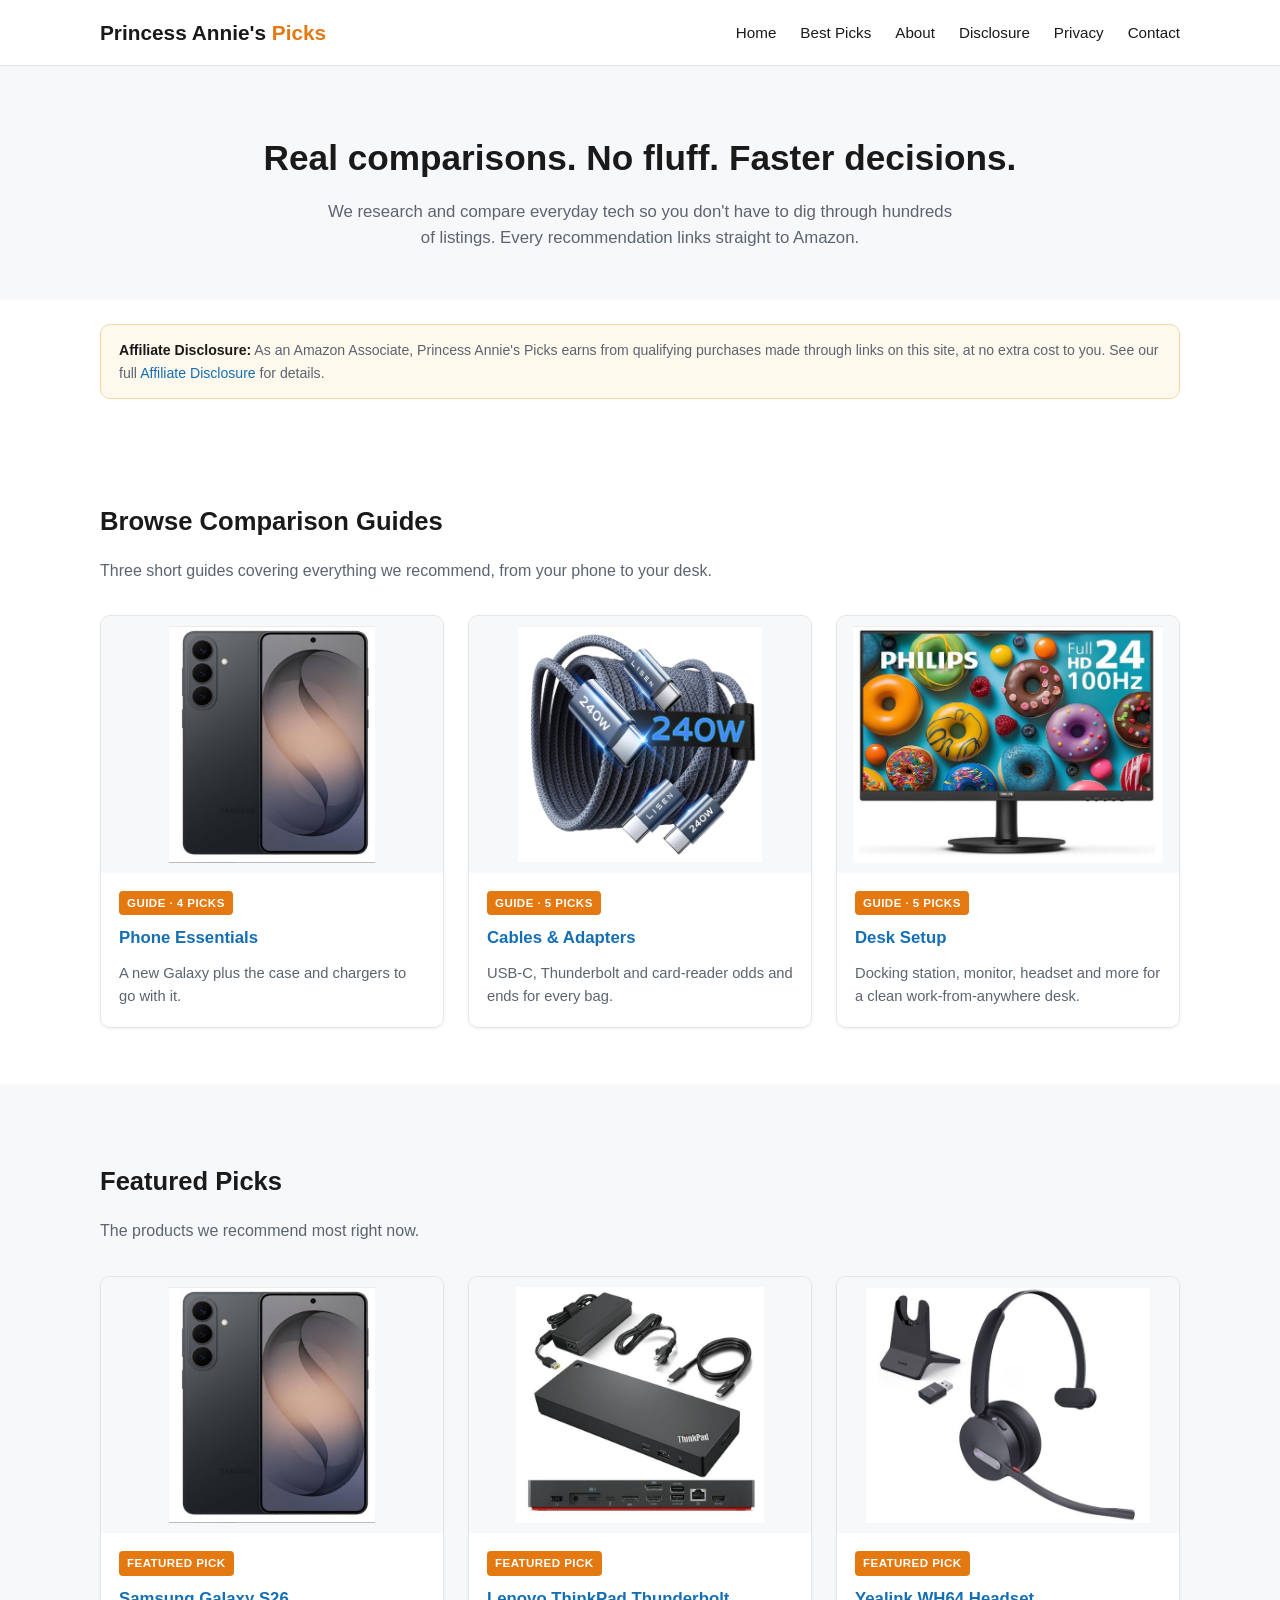
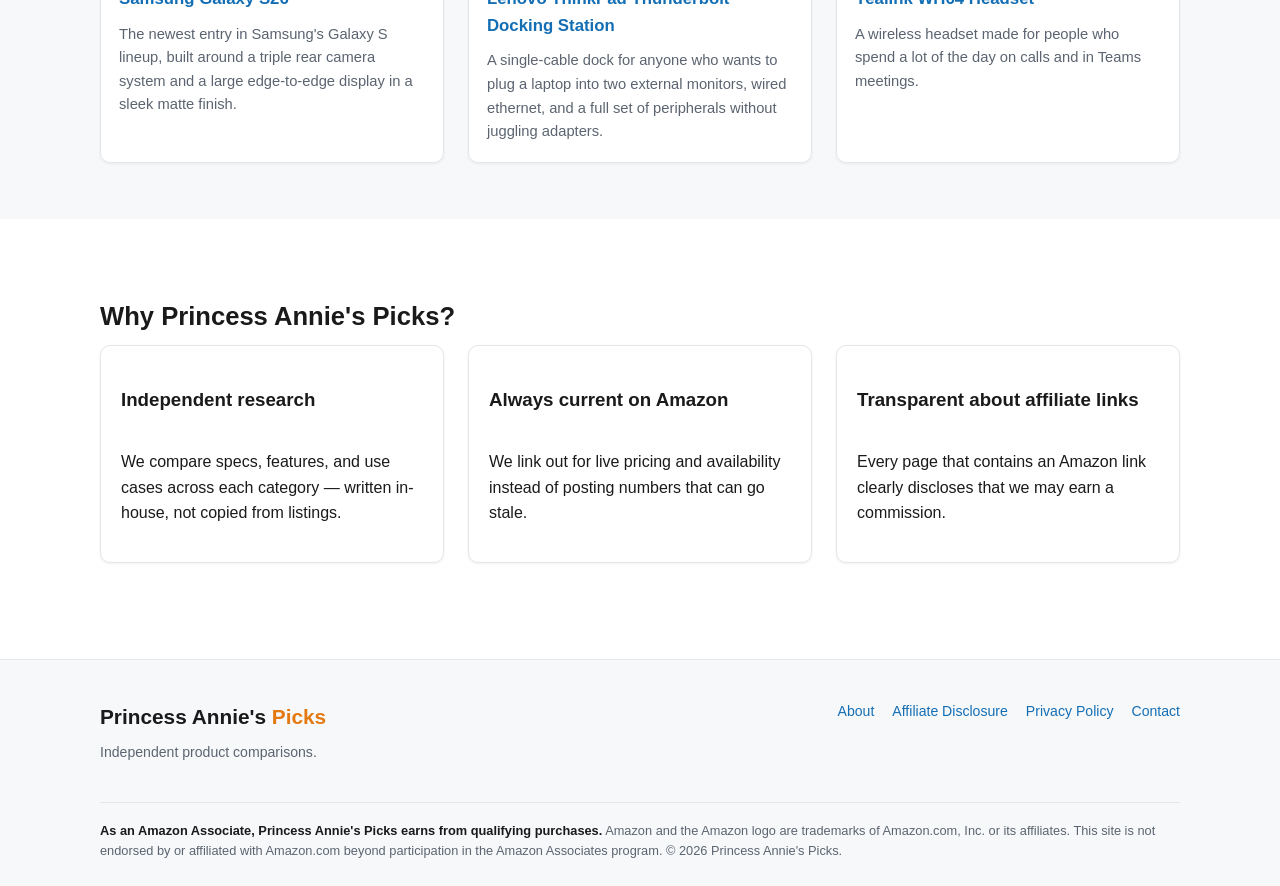
<file: index.html>
<!DOCTYPE html>
<html lang="en">
<head>
  <meta charset="UTF-8">
  <meta name="viewport" content="width=device-width, initial-scale=1.0">
  <title>Princess Annie's Picks — Honest Product Comparisons</title>
  <meta name="description" content="Princess Annie's Picks compares and reviews everyday products to help you choose faster. As an Amazon Associate we earn from qualifying purchases.">
  <link rel="stylesheet" href="css/style.css">
</head>
<body>

  <header class="site-header">
    <div class="nav-wrap">
      <a href="index.html" class="logo">Princess Annie's <span>Picks</span></a>
      <button class="nav-toggle" aria-label="Toggle navigation">&#9776;</button>
      <ul class="nav-links">
        <li><a href="index.html">Home</a></li>
        <li><a href="pages/best-picks.html">Best Picks</a></li>
        <li><a href="pages/about.html">About</a></li>
        <li><a href="pages/disclosure.html">Disclosure</a></li>
        <li><a href="pages/privacy-policy.html">Privacy</a></li>
        <li><a href="pages/contact.html">Contact</a></li>
      </ul>
    </div>
  </header>

  <section class="hero">
    <div class="container">
      <h1>Real comparisons. No fluff. Faster decisions.</h1>
      <p>We research and compare everyday tech so you don't have to dig through hundreds of listings. Every recommendation links straight to Amazon.</p>
    </div>
  </section>

  <div class="container">
    <div class="disclosure-banner">
      <strong>Affiliate Disclosure:</strong> As an Amazon Associate, Princess Annie's Picks earns from qualifying purchases made through links on this site, at no extra cost to you. See our full <a href="pages/disclosure.html">Affiliate Disclosure</a> for details.
    </div>
  </div>

  <section class="section">
    <div class="container">
      <h2 class="section-title">Browse Comparison Guides</h2>
      <p class="section-subtitle">Three short guides covering everything we recommend, from your phone to your desk.</p>

      <div class="card-grid">
        <a href="pages/best-picks.html#phone" class="card">
          <div class="card-image" style="position:relative;overflow:hidden"><img src="images/galaxy-s26.jpg" alt="Samsung Galaxy S26 smartphone" style="position:absolute;inset:0;width:100%;height:100%;object-fit:contain;padding:10px"></div>
          <div class="card-body">
            <span class="badge">Guide · 4 picks</span>
            <h3>Phone Essentials</h3>
            <p>A new Galaxy plus the case and chargers to go with it.</p>
          </div>
        </a>
        <a href="pages/best-picks.html#cables" class="card">
          <div class="card-image" style="position:relative;overflow:hidden"><img src="images/usb-c-cable.jpg" alt="USB-C cable" style="position:absolute;inset:0;width:100%;height:100%;object-fit:contain;padding:10px"></div>
          <div class="card-body">
            <span class="badge">Guide · 5 picks</span>
            <h3>Cables &amp; Adapters</h3>
            <p>USB-C, Thunderbolt and card-reader odds and ends for every bag.</p>
          </div>
        </a>
        <a href="pages/best-picks.html#desk" class="card">
          <div class="card-image" style="position:relative;overflow:hidden"><img src="images/philips-24-monitor.jpg" alt="Philips 24-inch monitor" style="position:absolute;inset:0;width:100%;height:100%;object-fit:contain;padding:10px"></div>
          <div class="card-body">
            <span class="badge">Guide · 5 picks</span>
            <h3>Desk Setup</h3>
            <p>Docking station, monitor, headset and more for a clean work-from-anywhere desk.</p>
          </div>
        </a>
      </div>
    </div>
  </section>

  <section class="section" style="background:var(--color-bg-alt)">
    <div class="container">
      <h2 class="section-title">Featured Picks</h2>
      <p class="section-subtitle">The products we recommend most right now.</p>
      <div class="card-grid">
        <a href="https://link.amazon/B0c9uajym" rel="nofollow sponsored noopener" target="_blank" class="card">
          <div class="card-image" style="position:relative;overflow:hidden"><img src="images/galaxy-s26.jpg" alt="Samsung Galaxy S26 smartphone, front and back view" style="position:absolute;inset:0;width:100%;height:100%;object-fit:contain;padding:10px"></div>
          <div class="card-body">
            <span class="badge">Featured Pick</span>
            <h3>Samsung Galaxy S26</h3>
            <p>The newest entry in Samsung&#x27;s Galaxy S lineup, built around a triple rear camera system and a large edge-to-edge display in a sleek matte finish.</p>
          </div>
        </a>
        <a href="https://link.amazon/B01uCimhU" rel="nofollow sponsored noopener" target="_blank" class="card">
          <div class="card-image" style="position:relative;overflow:hidden"><img src="images/thinkpad-dock.jpg" alt="Lenovo ThinkPad Thunderbolt docking station with power adapter and cables" style="position:absolute;inset:0;width:100%;height:100%;object-fit:contain;padding:10px"></div>
          <div class="card-body">
            <span class="badge">Featured Pick</span>
            <h3>Lenovo ThinkPad Thunderbolt Docking Station</h3>
            <p>A single-cable dock for anyone who wants to plug a laptop into two external monitors, wired ethernet, and a full set of peripherals without juggling adapters.</p>
          </div>
        </a>
        <a href="https://link.amazon/B07aLbRkR" rel="nofollow sponsored noopener" target="_blank" class="card">
          <div class="card-image" style="position:relative;overflow:hidden"><img src="images/yealink-wh64.jpg" alt="Yealink WH64 wireless headset with charging stand and USB dongle" style="position:absolute;inset:0;width:100%;height:100%;object-fit:contain;padding:10px"></div>
          <div class="card-body">
            <span class="badge">Featured Pick</span>
            <h3>Yealink WH64 Headset</h3>
            <p>A wireless headset made for people who spend a lot of the day on calls and in Teams meetings.</p>
          </div>
        </a>
      </div>
    </div>
  </section>

  <section class="section">
    <div class="container">
      <h2 class="section-title">Why Princess Annie's Picks?</h2>
      <div class="card-grid">
        <div class="card" style="padding:20px">
          <h3>Independent research</h3>
          <p>We compare specs, features, and use cases across each category — written in-house, not copied from listings.</p>
        </div>
        <div class="card" style="padding:20px">
          <h3>Always current on Amazon</h3>
          <p>We link out for live pricing and availability instead of posting numbers that can go stale.</p>
        </div>
        <div class="card" style="padding:20px">
          <h3>Transparent about affiliate links</h3>
          <p>Every page that contains an Amazon link clearly discloses that we may earn a commission.</p>
        </div>
      </div>
    </div>
  </section>

  <footer class="site-footer">
    <div class="container">
      <div class="footer-grid">
        <div>
          <div class="logo">Princess Annie's <span>Picks</span></div>
          <p style="margin-top:8px">Independent product comparisons.</p>
        </div>
        <ul class="footer-links">
          <li><a href="pages/about.html">About</a></li>
          <li><a href="pages/disclosure.html">Affiliate Disclosure</a></li>
          <li><a href="pages/privacy-policy.html">Privacy Policy</a></li>
          <li><a href="pages/contact.html">Contact</a></li>
        </ul>
      </div>
      <div class="footer-disclosure">
        <strong>As an Amazon Associate, Princess Annie's Picks earns from qualifying purchases.</strong>
        Amazon and the Amazon logo are trademarks of Amazon.com, Inc. or its affiliates. This site is not endorsed by or affiliated with Amazon.com beyond participation in the Amazon Associates program.
        &copy; 2026 Princess Annie's Picks.
      </div>
    </div>
  </footer>

  <script src="js/script.js"></script>
</body>
</html>
</file>
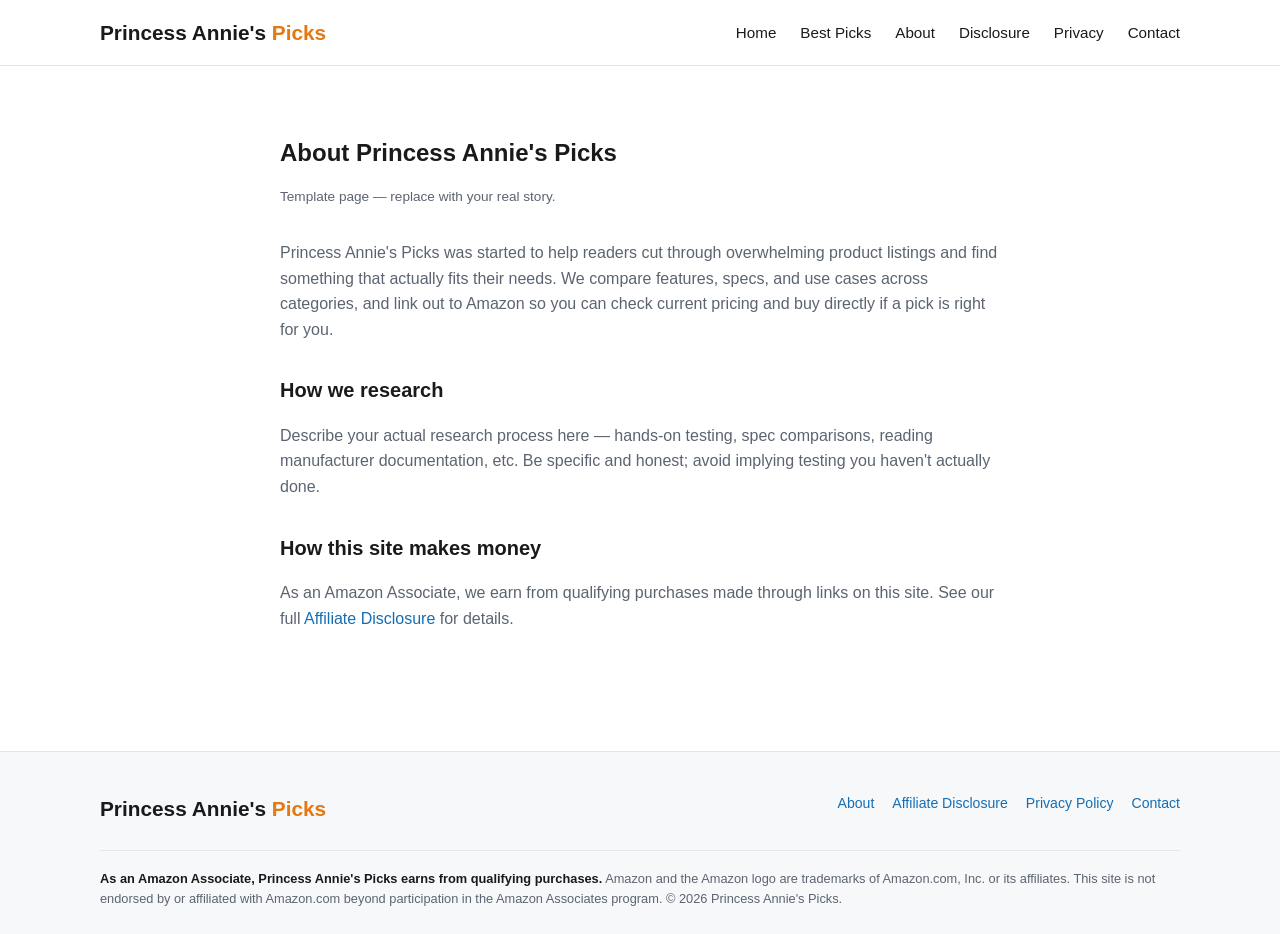
<file: pages/about.html>
<!DOCTYPE html>
<html lang="en">
<head>
  <meta charset="UTF-8">
  <meta name="viewport" content="width=device-width, initial-scale=1.0">
  <title>About | Princess Annie's Picks</title>
  <meta name="description" content="About Princess Annie's Picks — an independent product comparison site.">
  <link rel="stylesheet" href="../css/style.css">
</head>
<body>

  <header class="site-header">
    <div class="nav-wrap">
      <a href="../index.html" class="logo">Princess Annie's <span>Picks</span></a>
      <button class="nav-toggle" aria-label="Toggle navigation">&#9776;</button>
      <ul class="nav-links">
        <li><a href="../index.html">Home</a></li>
        <li><a href="best-picks.html">Best Picks</a></li>
        <li><a href="about.html">About</a></li>
        <li><a href="disclosure.html">Disclosure</a></li>
        <li><a href="privacy-policy.html">Privacy</a></li>
        <li><a href="contact.html">Contact</a></li>
      </ul>
    </div>
  </header>

  <section class="content-page">
    <div class="container" style="max-width:760px">
      <h1>About Princess Annie's Picks</h1>
      <p class="updated">Template page — replace with your real story.</p>

      <p>
        Princess Annie's Picks was started to help readers cut through overwhelming product listings and
        find something that actually fits their needs. We compare features, specs, and use cases
        across categories, and link out to Amazon so you can check current pricing and buy directly
        if a pick is right for you.
      </p>

      <h2>How we research</h2>
      <p>
        Describe your actual research process here — hands-on testing, spec comparisons, reading
        manufacturer documentation, etc. Be specific and honest; avoid implying testing you haven't
        actually done.
      </p>

      <h2>How this site makes money</h2>
      <p>
        As an Amazon Associate, we earn from qualifying purchases made through links on this site.
        See our full <a href="disclosure.html">Affiliate Disclosure</a> for details.
      </p>
    </div>
  </section>

  <footer class="site-footer">
    <div class="container">
      <div class="footer-grid">
        <div>
          <div class="logo">Princess Annie's <span>Picks</span></div>
        </div>
        <ul class="footer-links">
          <li><a href="about.html">About</a></li>
          <li><a href="disclosure.html">Affiliate Disclosure</a></li>
          <li><a href="privacy-policy.html">Privacy Policy</a></li>
          <li><a href="contact.html">Contact</a></li>
        </ul>
      </div>
      <div class="footer-disclosure">
        <strong>As an Amazon Associate, Princess Annie's Picks earns from qualifying purchases.</strong>
        Amazon and the Amazon logo are trademarks of Amazon.com, Inc. or its affiliates. This site is not endorsed by or affiliated with Amazon.com beyond participation in the Amazon Associates program.
        &copy; 2026 Princess Annie's Picks.
      </div>
    </div>
  </footer>

  <script src="../js/script.js"></script>
</body>
</html>
</file>
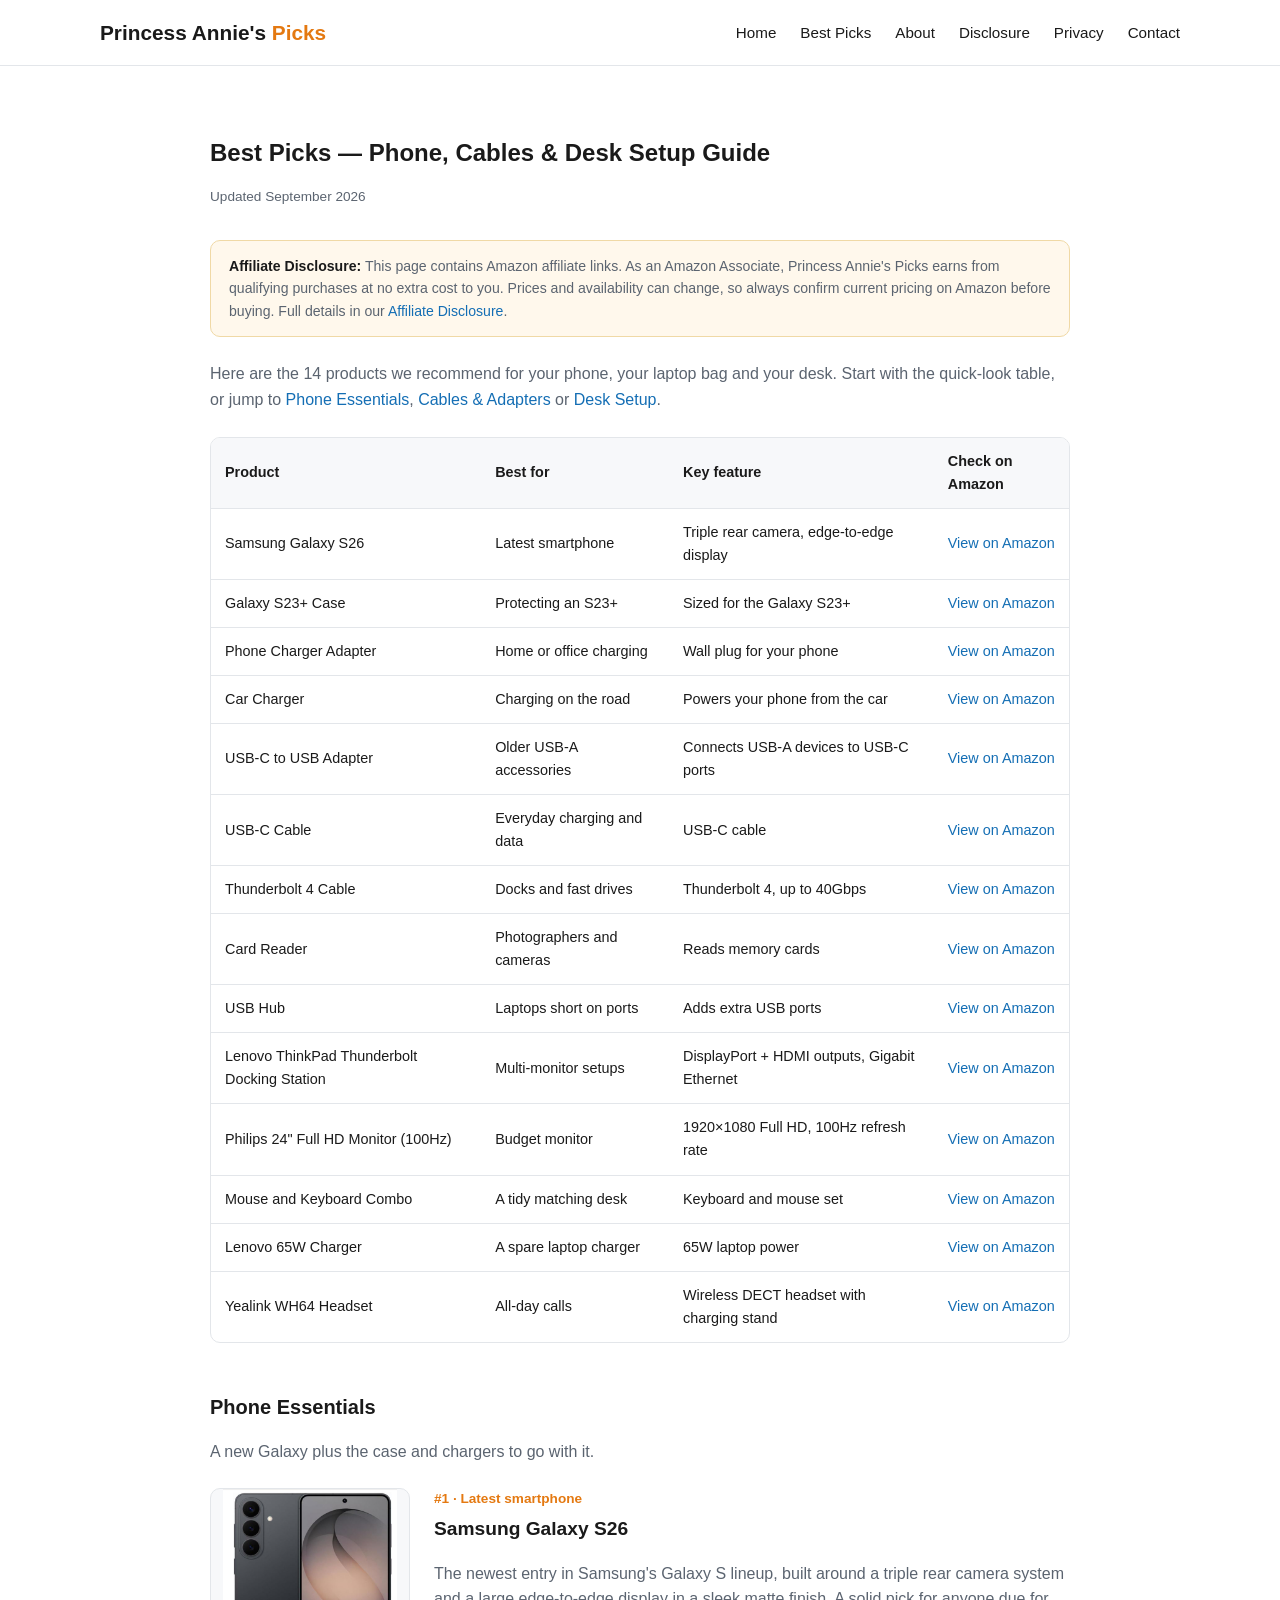
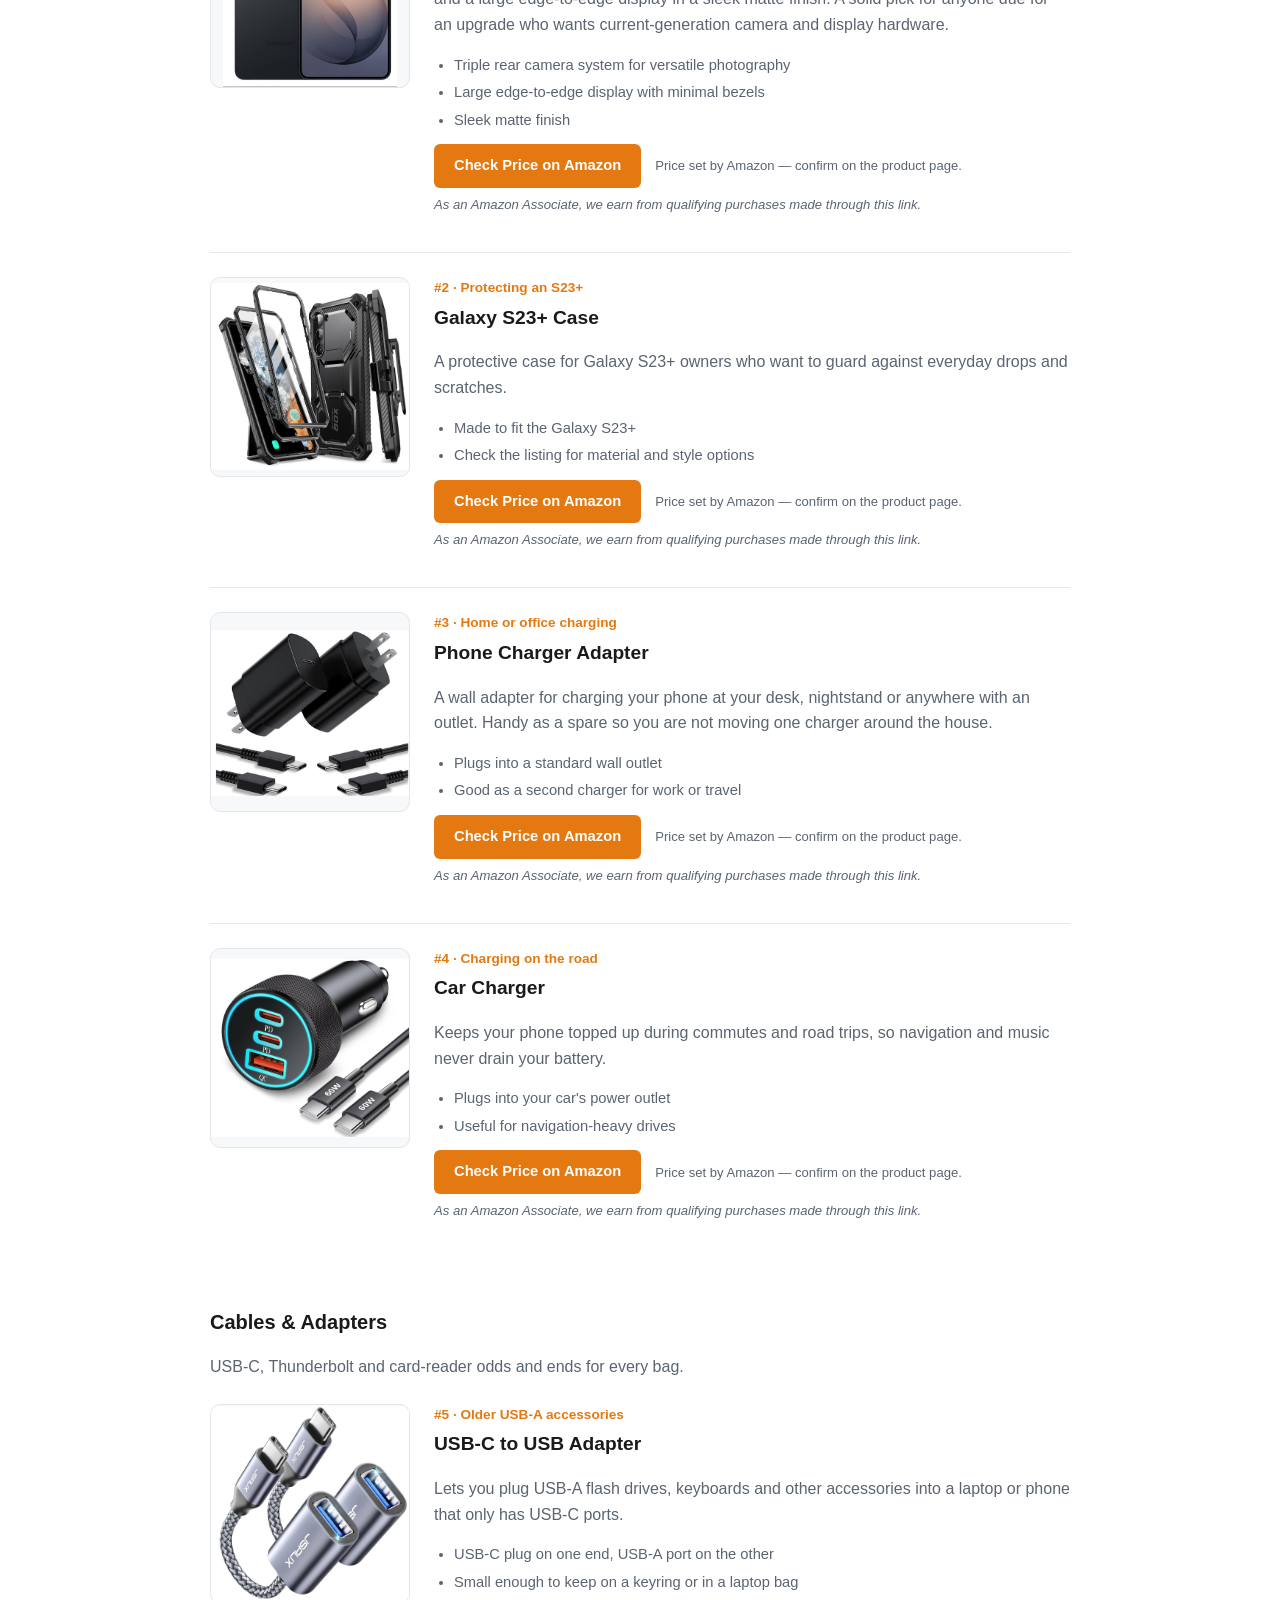
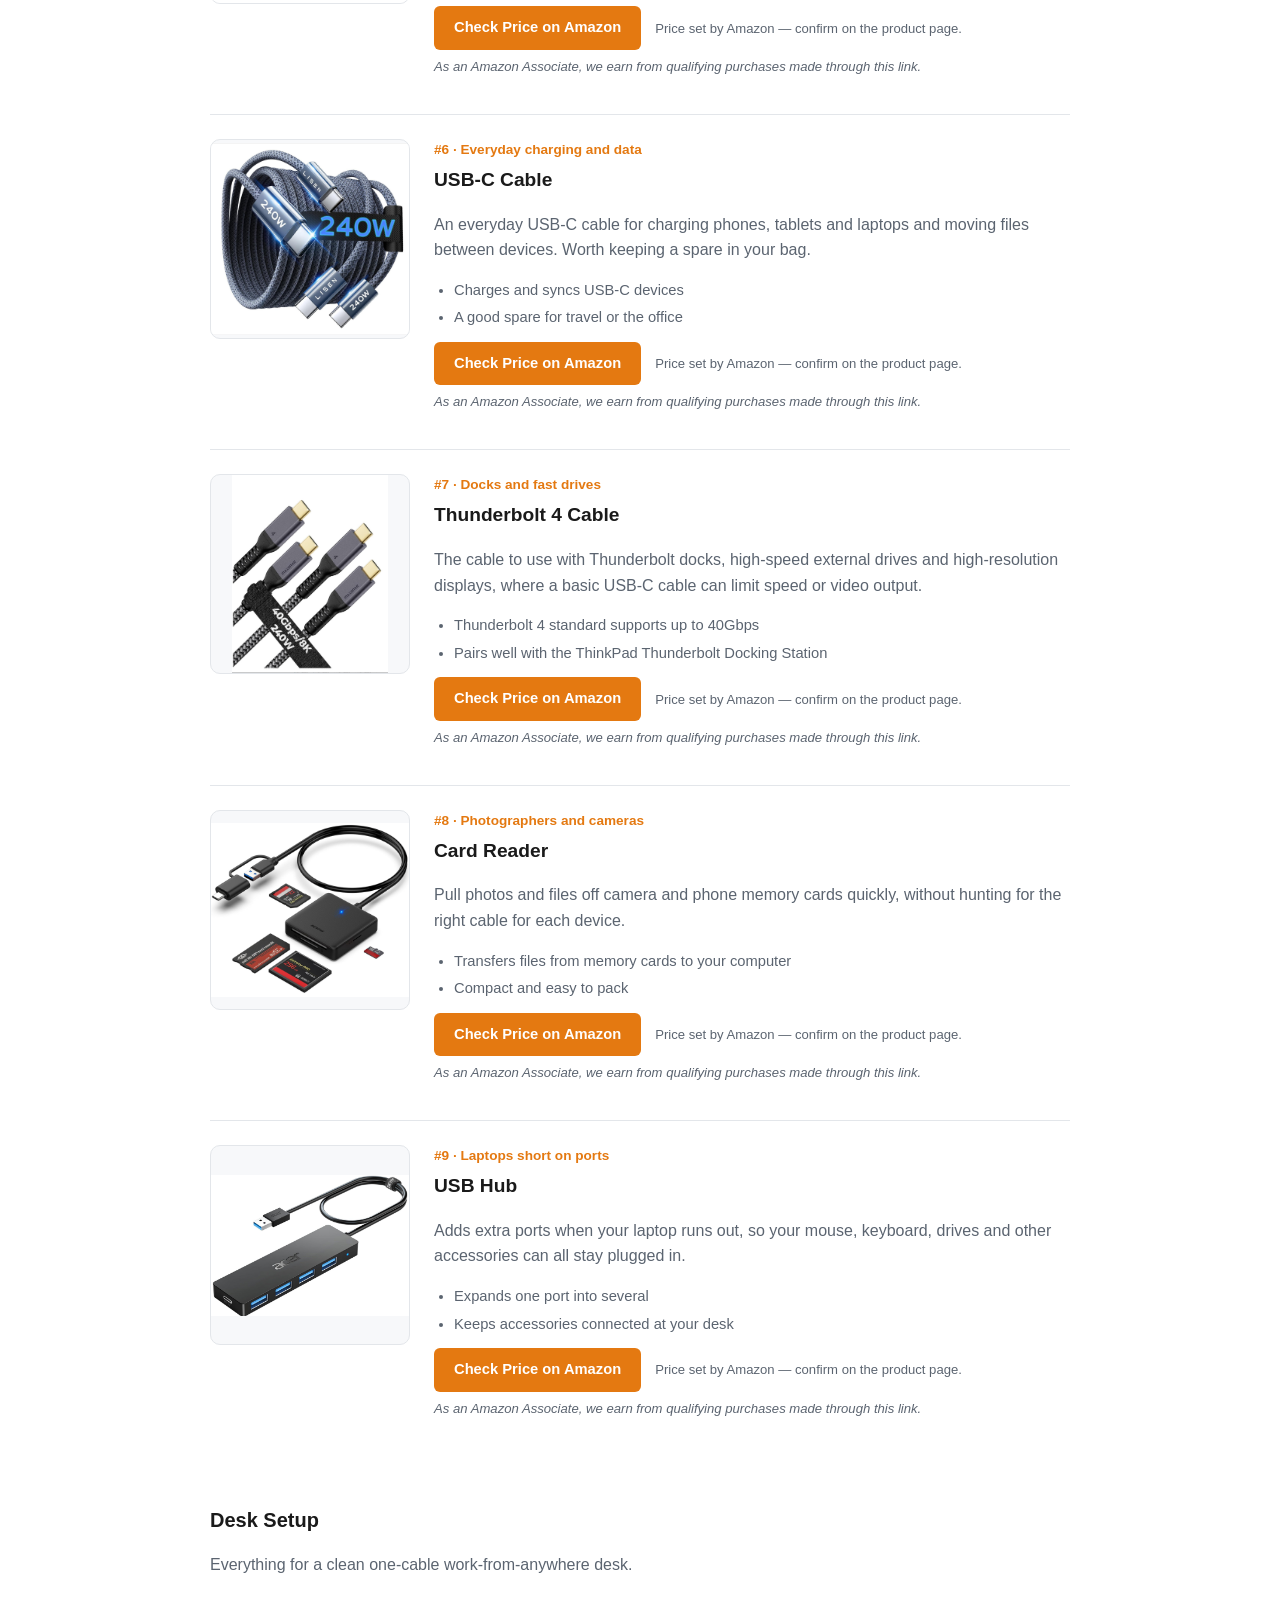
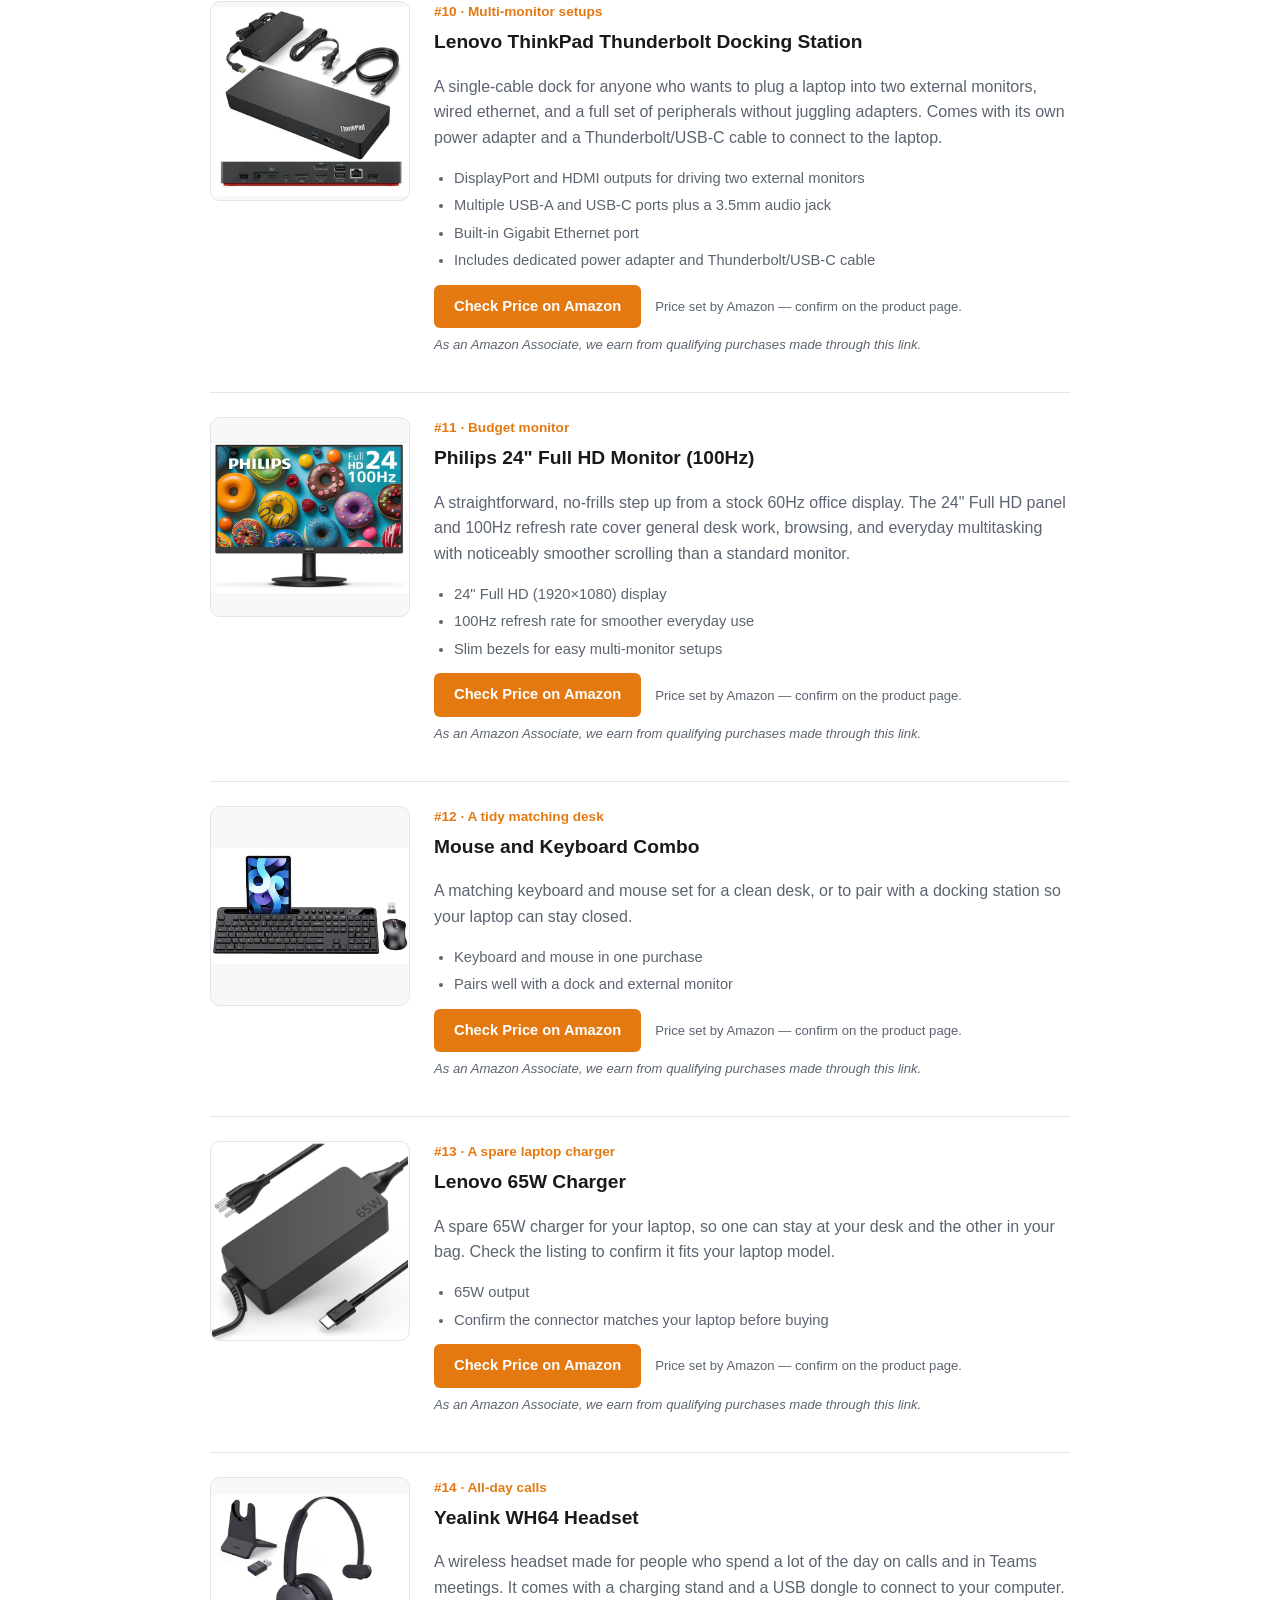
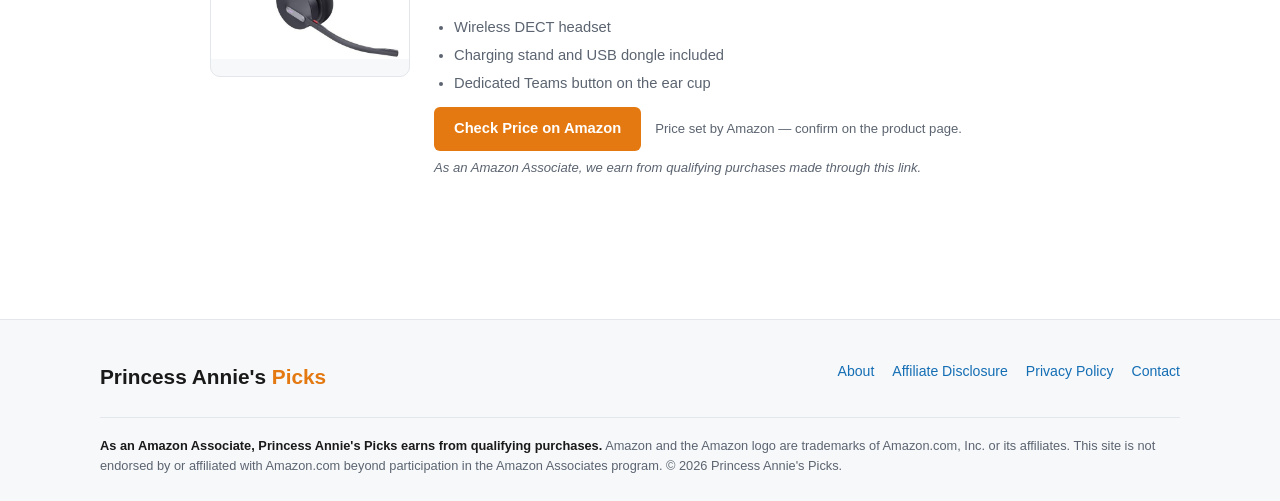
<file: pages/best-picks.html>
<!DOCTYPE html>
<html lang="en">
<head>
  <meta charset="UTF-8">
  <meta name="viewport" content="width=device-width, initial-scale=1.0">
  <title>Best Picks 2026 — Phone, Cables &amp; Desk Setup | Princess Annie's Picks</title>
  <meta name="description" content="Our 14 top picks for phone accessories, cables and adapters, and home-office desk gear. As an Amazon Associate we earn from qualifying purchases.">
  <link rel="stylesheet" href="../css/style.css">
</head>
<body>

  <header class="site-header">
    <div class="nav-wrap">
      <a href="../index.html" class="logo">Princess Annie's <span>Picks</span></a>
      <button class="nav-toggle" aria-label="Toggle navigation">&#9776;</button>
      <ul class="nav-links">
        <li><a href="../index.html">Home</a></li>
        <li><a href="../pages/best-picks.html">Best Picks</a></li>
        <li><a href="../pages/about.html">About</a></li>
        <li><a href="../pages/disclosure.html">Disclosure</a></li>
        <li><a href="../pages/privacy-policy.html">Privacy</a></li>
        <li><a href="../pages/contact.html">Contact</a></li>
      </ul>
    </div>
  </header>

  <section class="content-page">
    <div class="container" style="max-width:900px">
      <h1>Best Picks — Phone, Cables &amp; Desk Setup Guide</h1>
      <p class="updated">Updated September 2026</p>

      <div class="disclosure-banner">
        <strong>Affiliate Disclosure:</strong> This page contains Amazon affiliate links. As an Amazon Associate, Princess Annie's Picks earns from qualifying purchases at no extra cost to you. Prices and availability can change, so always confirm current pricing on Amazon before buying. Full details in our <a href="disclosure.html">Affiliate Disclosure</a>.
      </div>

      <p>Here are the 14 products we recommend for your phone, your laptop bag and your desk. Start with the quick-look table, or jump to <a href="#phone">Phone Essentials</a>, <a href="#cables">Cables &amp; Adapters</a> or <a href="#desk">Desk Setup</a>.</p>

      <div class="table-wrap">
        <table class="compare">
          <thead>
            <tr>
              <th>Product</th>
              <th>Best for</th>
              <th>Key feature</th>
              <th>Check on Amazon</th>
            </tr>
          </thead>
          <tbody>
            <tr>
              <td>Samsung Galaxy S26</td>
              <td>Latest smartphone</td>
              <td>Triple rear camera, edge-to-edge display</td>
              <td><a href="https://link.amazon/B0c9uajym" rel="nofollow sponsored noopener" target="_blank">View on Amazon</a></td>
            </tr>
            <tr>
              <td>Galaxy S23+ Case</td>
              <td>Protecting an S23+</td>
              <td>Sized for the Galaxy S23+</td>
              <td><a href="https://link.amazon/B0dU3zC96" rel="nofollow sponsored noopener" target="_blank">View on Amazon</a></td>
            </tr>
            <tr>
              <td>Phone Charger Adapter</td>
              <td>Home or office charging</td>
              <td>Wall plug for your phone</td>
              <td><a href="https://link.amazon/B0gnihZ83" rel="nofollow sponsored noopener" target="_blank">View on Amazon</a></td>
            </tr>
            <tr>
              <td>Car Charger</td>
              <td>Charging on the road</td>
              <td>Powers your phone from the car</td>
              <td><a href="https://link.amazon/B0hWBRVri" rel="nofollow sponsored noopener" target="_blank">View on Amazon</a></td>
            </tr>
            <tr>
              <td>USB-C to USB Adapter</td>
              <td>Older USB-A accessories</td>
              <td>Connects USB-A devices to USB-C ports</td>
              <td><a href="https://link.amazon/B09R9rcIc" rel="nofollow sponsored noopener" target="_blank">View on Amazon</a></td>
            </tr>
            <tr>
              <td>USB-C Cable</td>
              <td>Everyday charging and data</td>
              <td>USB-C cable</td>
              <td><a href="https://link.amazon/B0hGgzNeT" rel="nofollow sponsored noopener" target="_blank">View on Amazon</a></td>
            </tr>
            <tr>
              <td>Thunderbolt 4 Cable</td>
              <td>Docks and fast drives</td>
              <td>Thunderbolt 4, up to 40Gbps</td>
              <td><a href="https://link.amazon/B0iiKNNCg" rel="nofollow sponsored noopener" target="_blank">View on Amazon</a></td>
            </tr>
            <tr>
              <td>Card Reader</td>
              <td>Photographers and cameras</td>
              <td>Reads memory cards</td>
              <td><a href="https://link.amazon/B065SmEvN" rel="nofollow sponsored noopener" target="_blank">View on Amazon</a></td>
            </tr>
            <tr>
              <td>USB Hub</td>
              <td>Laptops short on ports</td>
              <td>Adds extra USB ports</td>
              <td><a href="https://link.amazon/B07KMfUoU" rel="nofollow sponsored noopener" target="_blank">View on Amazon</a></td>
            </tr>
            <tr>
              <td>Lenovo ThinkPad Thunderbolt Docking Station</td>
              <td>Multi-monitor setups</td>
              <td>DisplayPort + HDMI outputs, Gigabit Ethernet</td>
              <td><a href="https://link.amazon/B01uCimhU" rel="nofollow sponsored noopener" target="_blank">View on Amazon</a></td>
            </tr>
            <tr>
              <td>Philips 24&quot; Full HD Monitor (100Hz)</td>
              <td>Budget monitor</td>
              <td>1920×1080 Full HD, 100Hz refresh rate</td>
              <td><a href="https://link.amazon/B02fkq0zo" rel="nofollow sponsored noopener" target="_blank">View on Amazon</a></td>
            </tr>
            <tr>
              <td>Mouse and Keyboard Combo</td>
              <td>A tidy matching desk</td>
              <td>Keyboard and mouse set</td>
              <td><a href="https://link.amazon/B0g5idKBE" rel="nofollow sponsored noopener" target="_blank">View on Amazon</a></td>
            </tr>
            <tr>
              <td>Lenovo 65W Charger</td>
              <td>A spare laptop charger</td>
              <td>65W laptop power</td>
              <td><a href="https://link.amazon/B0cMr8X0d" rel="nofollow sponsored noopener" target="_blank">View on Amazon</a></td>
            </tr>
            <tr>
              <td>Yealink WH64 Headset</td>
              <td>All-day calls</td>
              <td>Wireless DECT headset with charging stand</td>
              <td><a href="https://link.amazon/B07aLbRkR" rel="nofollow sponsored noopener" target="_blank">View on Amazon</a></td>
            </tr>
          </tbody>
        </table>
      </div>

      <h2 id="phone" class="section-title" style="margin-top:48px">Phone Essentials</h2>
      <p class="section-subtitle" style="margin-bottom:0">A new Galaxy plus the case and chargers to go with it.</p>

      <!-- ============ Product 1 ============ -->
      <div class="product-item">
        <div class="product-image">
          <img src="../images/galaxy-s26.jpg" alt="Samsung Galaxy S26 smartphone, front and back view">
        </div>
        <div>
          <div class="product-rank">#1 &middot; Latest smartphone</div>
          <h3 class="product-title">Samsung Galaxy S26</h3>
          <p>The newest entry in Samsung&#x27;s Galaxy S lineup, built around a triple rear camera system and a large edge-to-edge display in a sleek matte finish. A solid pick for anyone due for an upgrade who wants current-generation camera and display hardware.</p>
          <ul class="product-features">
            <li>Triple rear camera system for versatile photography</li>
            <li>Large edge-to-edge display with minimal bezels</li>
            <li>Sleek matte finish</li>
          </ul>
          <div class="product-cta-row">
            <a class="btn" href="https://link.amazon/B0c9uajym" rel="nofollow sponsored noopener" target="_blank">Check Price on Amazon</a>
            <span class="price-note">Price set by Amazon — confirm on the product page.</span>
          </div>
          <p class="disclosure-inline">As an Amazon Associate, we earn from qualifying purchases made through this link.</p>
        </div>
      </div>

      <!-- ============ Product 2 ============ -->
      <div class="product-item">
        <div class="product-image">
          <img src="../images/s23-case.jpg" alt="Galaxy S23+ Case">
        </div>
        <div>
          <div class="product-rank">#2 &middot; Protecting an S23+</div>
          <h3 class="product-title">Galaxy S23+ Case</h3>
          <p>A protective case for Galaxy S23+ owners who want to guard against everyday drops and scratches.</p>
          <ul class="product-features">
            <li>Made to fit the Galaxy S23+</li>
            <li>Check the listing for material and style options</li>
          </ul>
          <div class="product-cta-row">
            <a class="btn" href="https://link.amazon/B0dU3zC96" rel="nofollow sponsored noopener" target="_blank">Check Price on Amazon</a>
            <span class="price-note">Price set by Amazon — confirm on the product page.</span>
          </div>
          <p class="disclosure-inline">As an Amazon Associate, we earn from qualifying purchases made through this link.</p>
        </div>
      </div>

      <!-- ============ Product 3 ============ -->
      <div class="product-item">
        <div class="product-image">
          <img src="../images/phone-charger.jpg" alt="Phone Charger Adapter">
        </div>
        <div>
          <div class="product-rank">#3 &middot; Home or office charging</div>
          <h3 class="product-title">Phone Charger Adapter</h3>
          <p>A wall adapter for charging your phone at your desk, nightstand or anywhere with an outlet. Handy as a spare so you are not moving one charger around the house.</p>
          <ul class="product-features">
            <li>Plugs into a standard wall outlet</li>
            <li>Good as a second charger for work or travel</li>
          </ul>
          <div class="product-cta-row">
            <a class="btn" href="https://link.amazon/B0gnihZ83" rel="nofollow sponsored noopener" target="_blank">Check Price on Amazon</a>
            <span class="price-note">Price set by Amazon — confirm on the product page.</span>
          </div>
          <p class="disclosure-inline">As an Amazon Associate, we earn from qualifying purchases made through this link.</p>
        </div>
      </div>

      <!-- ============ Product 4 ============ -->
      <div class="product-item" style="border-bottom:none">
        <div class="product-image">
          <img src="../images/car-charger.jpg" alt="Car Charger">
        </div>
        <div>
          <div class="product-rank">#4 &middot; Charging on the road</div>
          <h3 class="product-title">Car Charger</h3>
          <p>Keeps your phone topped up during commutes and road trips, so navigation and music never drain your battery.</p>
          <ul class="product-features">
            <li>Plugs into your car&#x27;s power outlet</li>
            <li>Useful for navigation-heavy drives</li>
          </ul>
          <div class="product-cta-row">
            <a class="btn" href="https://link.amazon/B0hWBRVri" rel="nofollow sponsored noopener" target="_blank">Check Price on Amazon</a>
            <span class="price-note">Price set by Amazon — confirm on the product page.</span>
          </div>
          <p class="disclosure-inline">As an Amazon Associate, we earn from qualifying purchases made through this link.</p>
        </div>
      </div>

      <h2 id="cables" class="section-title" style="margin-top:48px">Cables &amp; Adapters</h2>
      <p class="section-subtitle" style="margin-bottom:0">USB-C, Thunderbolt and card-reader odds and ends for every bag.</p>

      <!-- ============ Product 5 ============ -->
      <div class="product-item">
        <div class="product-image">
          <img src="../images/usb-c-to-usb-adapter.jpg" alt="USB-C to USB Adapter">
        </div>
        <div>
          <div class="product-rank">#5 &middot; Older USB-A accessories</div>
          <h3 class="product-title">USB-C to USB Adapter</h3>
          <p>Lets you plug USB-A flash drives, keyboards and other accessories into a laptop or phone that only has USB-C ports.</p>
          <ul class="product-features">
            <li>USB-C plug on one end, USB-A port on the other</li>
            <li>Small enough to keep on a keyring or in a laptop bag</li>
          </ul>
          <div class="product-cta-row">
            <a class="btn" href="https://link.amazon/B09R9rcIc" rel="nofollow sponsored noopener" target="_blank">Check Price on Amazon</a>
            <span class="price-note">Price set by Amazon — confirm on the product page.</span>
          </div>
          <p class="disclosure-inline">As an Amazon Associate, we earn from qualifying purchases made through this link.</p>
        </div>
      </div>

      <!-- ============ Product 6 ============ -->
      <div class="product-item">
        <div class="product-image">
          <img src="../images/usb-c-cable.jpg" alt="USB-C Cable">
        </div>
        <div>
          <div class="product-rank">#6 &middot; Everyday charging and data</div>
          <h3 class="product-title">USB-C Cable</h3>
          <p>An everyday USB-C cable for charging phones, tablets and laptops and moving files between devices. Worth keeping a spare in your bag.</p>
          <ul class="product-features">
            <li>Charges and syncs USB-C devices</li>
            <li>A good spare for travel or the office</li>
          </ul>
          <div class="product-cta-row">
            <a class="btn" href="https://link.amazon/B0hGgzNeT" rel="nofollow sponsored noopener" target="_blank">Check Price on Amazon</a>
            <span class="price-note">Price set by Amazon — confirm on the product page.</span>
          </div>
          <p class="disclosure-inline">As an Amazon Associate, we earn from qualifying purchases made through this link.</p>
        </div>
      </div>

      <!-- ============ Product 7 ============ -->
      <div class="product-item">
        <div class="product-image">
          <img src="../images/thunderbolt-4-cable.jpg" alt="Thunderbolt 4 Cable">
        </div>
        <div>
          <div class="product-rank">#7 &middot; Docks and fast drives</div>
          <h3 class="product-title">Thunderbolt 4 Cable</h3>
          <p>The cable to use with Thunderbolt docks, high-speed external drives and high-resolution displays, where a basic USB-C cable can limit speed or video output.</p>
          <ul class="product-features">
            <li>Thunderbolt 4 standard supports up to 40Gbps</li>
            <li>Pairs well with the ThinkPad Thunderbolt Docking Station</li>
          </ul>
          <div class="product-cta-row">
            <a class="btn" href="https://link.amazon/B0iiKNNCg" rel="nofollow sponsored noopener" target="_blank">Check Price on Amazon</a>
            <span class="price-note">Price set by Amazon — confirm on the product page.</span>
          </div>
          <p class="disclosure-inline">As an Amazon Associate, we earn from qualifying purchases made through this link.</p>
        </div>
      </div>

      <!-- ============ Product 8 ============ -->
      <div class="product-item">
        <div class="product-image">
          <img src="../images/card-reader.jpg" alt="Card Reader">
        </div>
        <div>
          <div class="product-rank">#8 &middot; Photographers and cameras</div>
          <h3 class="product-title">Card Reader</h3>
          <p>Pull photos and files off camera and phone memory cards quickly, without hunting for the right cable for each device.</p>
          <ul class="product-features">
            <li>Transfers files from memory cards to your computer</li>
            <li>Compact and easy to pack</li>
          </ul>
          <div class="product-cta-row">
            <a class="btn" href="https://link.amazon/B065SmEvN" rel="nofollow sponsored noopener" target="_blank">Check Price on Amazon</a>
            <span class="price-note">Price set by Amazon — confirm on the product page.</span>
          </div>
          <p class="disclosure-inline">As an Amazon Associate, we earn from qualifying purchases made through this link.</p>
        </div>
      </div>

      <!-- ============ Product 9 ============ -->
      <div class="product-item" style="border-bottom:none">
        <div class="product-image">
          <img src="../images/usb-hub.jpg" alt="USB Hub">
        </div>
        <div>
          <div class="product-rank">#9 &middot; Laptops short on ports</div>
          <h3 class="product-title">USB Hub</h3>
          <p>Adds extra ports when your laptop runs out, so your mouse, keyboard, drives and other accessories can all stay plugged in.</p>
          <ul class="product-features">
            <li>Expands one port into several</li>
            <li>Keeps accessories connected at your desk</li>
          </ul>
          <div class="product-cta-row">
            <a class="btn" href="https://link.amazon/B07KMfUoU" rel="nofollow sponsored noopener" target="_blank">Check Price on Amazon</a>
            <span class="price-note">Price set by Amazon — confirm on the product page.</span>
          </div>
          <p class="disclosure-inline">As an Amazon Associate, we earn from qualifying purchases made through this link.</p>
        </div>
      </div>

      <h2 id="desk" class="section-title" style="margin-top:48px">Desk Setup</h2>
      <p class="section-subtitle" style="margin-bottom:0">Everything for a clean one-cable work-from-anywhere desk.</p>

      <!-- ============ Product 10 ============ -->
      <div class="product-item">
        <div class="product-image">
          <img src="../images/thinkpad-dock.jpg" alt="Lenovo ThinkPad Thunderbolt docking station with power adapter and cables">
        </div>
        <div>
          <div class="product-rank">#10 &middot; Multi-monitor setups</div>
          <h3 class="product-title">Lenovo ThinkPad Thunderbolt Docking Station</h3>
          <p>A single-cable dock for anyone who wants to plug a laptop into two external monitors, wired ethernet, and a full set of peripherals without juggling adapters. Comes with its own power adapter and a Thunderbolt/USB-C cable to connect to the laptop.</p>
          <ul class="product-features">
            <li>DisplayPort and HDMI outputs for driving two external monitors</li>
            <li>Multiple USB-A and USB-C ports plus a 3.5mm audio jack</li>
            <li>Built-in Gigabit Ethernet port</li>
            <li>Includes dedicated power adapter and Thunderbolt/USB-C cable</li>
          </ul>
          <div class="product-cta-row">
            <a class="btn" href="https://link.amazon/B01uCimhU" rel="nofollow sponsored noopener" target="_blank">Check Price on Amazon</a>
            <span class="price-note">Price set by Amazon — confirm on the product page.</span>
          </div>
          <p class="disclosure-inline">As an Amazon Associate, we earn from qualifying purchases made through this link.</p>
        </div>
      </div>

      <!-- ============ Product 11 ============ -->
      <div class="product-item">
        <div class="product-image">
          <img src="../images/philips-24-monitor.jpg" alt="Philips 24-inch Full HD monitor on a stand">
        </div>
        <div>
          <div class="product-rank">#11 &middot; Budget monitor</div>
          <h3 class="product-title">Philips 24&quot; Full HD Monitor (100Hz)</h3>
          <p>A straightforward, no-frills step up from a stock 60Hz office display. The 24&quot; Full HD panel and 100Hz refresh rate cover general desk work, browsing, and everyday multitasking with noticeably smoother scrolling than a standard monitor.</p>
          <ul class="product-features">
            <li>24&quot; Full HD (1920×1080) display</li>
            <li>100Hz refresh rate for smoother everyday use</li>
            <li>Slim bezels for easy multi-monitor setups</li>
          </ul>
          <div class="product-cta-row">
            <a class="btn" href="https://link.amazon/B02fkq0zo" rel="nofollow sponsored noopener" target="_blank">Check Price on Amazon</a>
            <span class="price-note">Price set by Amazon — confirm on the product page.</span>
          </div>
          <p class="disclosure-inline">As an Amazon Associate, we earn from qualifying purchases made through this link.</p>
        </div>
      </div>

      <!-- ============ Product 12 ============ -->
      <div class="product-item">
        <div class="product-image">
          <img src="../images/mouse-keyboard.jpg" alt="Mouse and Keyboard Combo">
        </div>
        <div>
          <div class="product-rank">#12 &middot; A tidy matching desk</div>
          <h3 class="product-title">Mouse and Keyboard Combo</h3>
          <p>A matching keyboard and mouse set for a clean desk, or to pair with a docking station so your laptop can stay closed.</p>
          <ul class="product-features">
            <li>Keyboard and mouse in one purchase</li>
            <li>Pairs well with a dock and external monitor</li>
          </ul>
          <div class="product-cta-row">
            <a class="btn" href="https://link.amazon/B0g5idKBE" rel="nofollow sponsored noopener" target="_blank">Check Price on Amazon</a>
            <span class="price-note">Price set by Amazon — confirm on the product page.</span>
          </div>
          <p class="disclosure-inline">As an Amazon Associate, we earn from qualifying purchases made through this link.</p>
        </div>
      </div>

      <!-- ============ Product 13 ============ -->
      <div class="product-item">
        <div class="product-image">
          <img src="../images/lenovo-65w-charger.jpg" alt="Lenovo 65W Charger">
        </div>
        <div>
          <div class="product-rank">#13 &middot; A spare laptop charger</div>
          <h3 class="product-title">Lenovo 65W Charger</h3>
          <p>A spare 65W charger for your laptop, so one can stay at your desk and the other in your bag. Check the listing to confirm it fits your laptop model.</p>
          <ul class="product-features">
            <li>65W output</li>
            <li>Confirm the connector matches your laptop before buying</li>
          </ul>
          <div class="product-cta-row">
            <a class="btn" href="https://link.amazon/B0cMr8X0d" rel="nofollow sponsored noopener" target="_blank">Check Price on Amazon</a>
            <span class="price-note">Price set by Amazon — confirm on the product page.</span>
          </div>
          <p class="disclosure-inline">As an Amazon Associate, we earn from qualifying purchases made through this link.</p>
        </div>
      </div>

      <!-- ============ Product 14 ============ -->
      <div class="product-item" style="border-bottom:none">
        <div class="product-image">
          <img src="../images/yealink-wh64.jpg" alt="Yealink WH64 wireless headset with charging stand and USB dongle">
        </div>
        <div>
          <div class="product-rank">#14 &middot; All-day calls</div>
          <h3 class="product-title">Yealink WH64 Headset</h3>
          <p>A wireless headset made for people who spend a lot of the day on calls and in Teams meetings. It comes with a charging stand and a USB dongle to connect to your computer.</p>
          <ul class="product-features">
            <li>Wireless DECT headset</li>
            <li>Charging stand and USB dongle included</li>
            <li>Dedicated Teams button on the ear cup</li>
          </ul>
          <div class="product-cta-row">
            <a class="btn" href="https://link.amazon/B07aLbRkR" rel="nofollow sponsored noopener" target="_blank">Check Price on Amazon</a>
            <span class="price-note">Price set by Amazon — confirm on the product page.</span>
          </div>
          <p class="disclosure-inline">As an Amazon Associate, we earn from qualifying purchases made through this link.</p>
        </div>
      </div>

    </div>
  </section>

  <footer class="site-footer">
    <div class="container">
      <div class="footer-grid">
        <div>
          <div class="logo">Princess Annie's <span>Picks</span></div>
        </div>
        <ul class="footer-links">
          <li><a href="../pages/about.html">About</a></li>
          <li><a href="../pages/disclosure.html">Affiliate Disclosure</a></li>
          <li><a href="../pages/privacy-policy.html">Privacy Policy</a></li>
          <li><a href="../pages/contact.html">Contact</a></li>
        </ul>
      </div>
      <div class="footer-disclosure">
        <strong>As an Amazon Associate, Princess Annie's Picks earns from qualifying purchases.</strong>
        Amazon and the Amazon logo are trademarks of Amazon.com, Inc. or its affiliates. This site is not endorsed by or affiliated with Amazon.com beyond participation in the Amazon Associates program.
        &copy; 2026 Princess Annie's Picks.
      </div>
    </div>
  </footer>

  <script src="../js/script.js"></script>
</body>
</html>
</file>
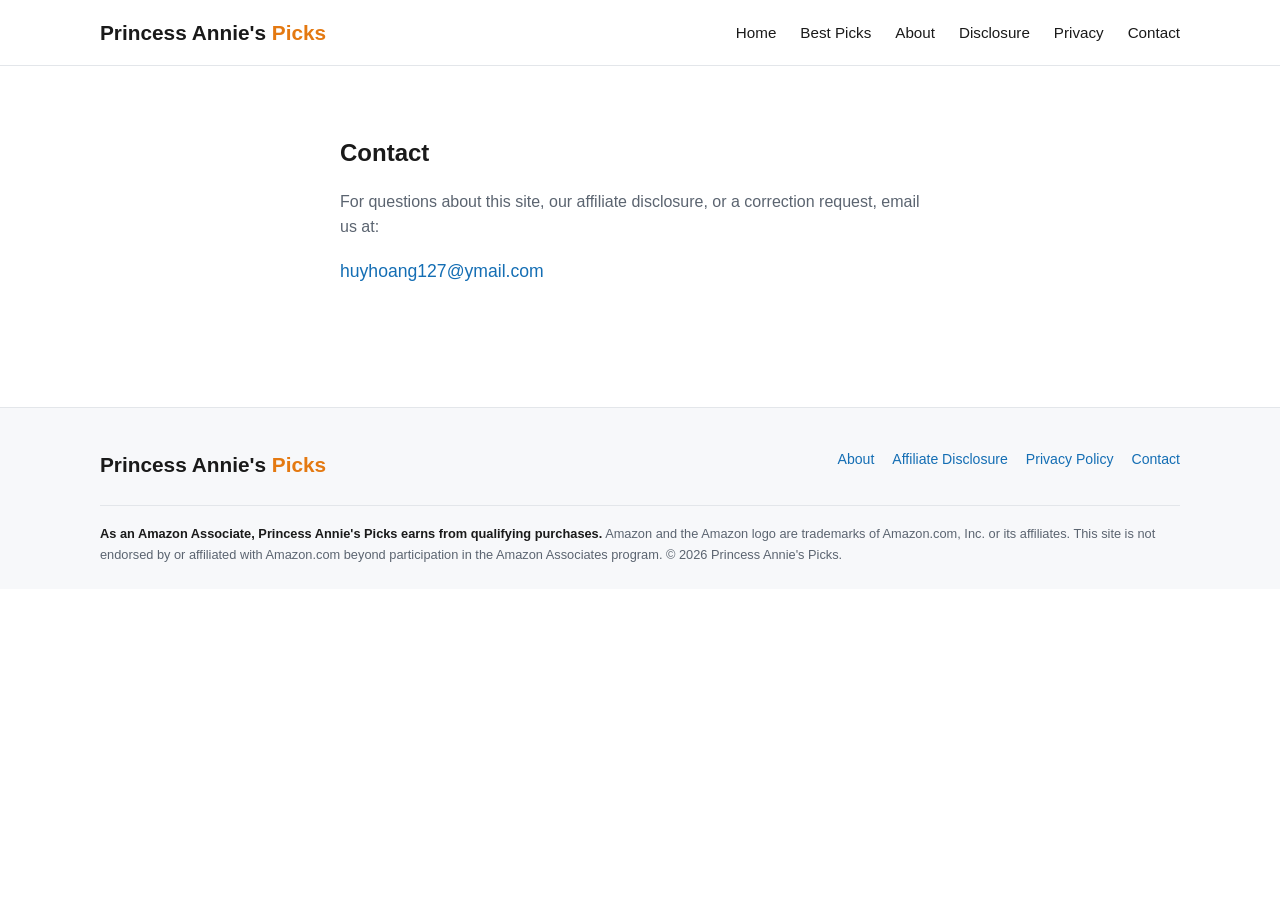
<file: pages/contact.html>
<!DOCTYPE html>
<html lang="en">
<head>
  <meta charset="UTF-8">
  <meta name="viewport" content="width=device-width, initial-scale=1.0">
  <title>Contact | Princess Annie's Picks</title>
  <meta name="description" content="Contact Princess Annie's Picks.">
  <link rel="stylesheet" href="../css/style.css">
</head>
<body>

  <header class="site-header">
    <div class="nav-wrap">
      <a href="../index.html" class="logo">Princess Annie's <span>Picks</span></a>
      <button class="nav-toggle" aria-label="Toggle navigation">&#9776;</button>
      <ul class="nav-links">
        <li><a href="../index.html">Home</a></li>
        <li><a href="best-picks.html">Best Picks</a></li>
        <li><a href="about.html">About</a></li>
        <li><a href="disclosure.html">Disclosure</a></li>
        <li><a href="privacy-policy.html">Privacy</a></li>
        <li><a href="contact.html">Contact</a></li>
      </ul>
    </div>
  </header>

  <section class="content-page">
    <div class="container" style="max-width:640px">
      <h1>Contact</h1>

      <p>
        For questions about this site, our affiliate disclosure, or a correction request, email us at:
      </p>
      <p style="font-size:1.1rem">
        <a href="mailto:huyhoang127@ymail.com">huyhoang127@ymail.com</a>
      </p>
    </div>
  </section>

  <footer class="site-footer">
    <div class="container">
      <div class="footer-grid">
        <div>
          <div class="logo">Princess Annie's <span>Picks</span></div>
        </div>
        <ul class="footer-links">
          <li><a href="about.html">About</a></li>
          <li><a href="disclosure.html">Affiliate Disclosure</a></li>
          <li><a href="privacy-policy.html">Privacy Policy</a></li>
          <li><a href="contact.html">Contact</a></li>
        </ul>
      </div>
      <div class="footer-disclosure">
        <strong>As an Amazon Associate, Princess Annie's Picks earns from qualifying purchases.</strong>
        Amazon and the Amazon logo are trademarks of Amazon.com, Inc. or its affiliates. This site is not endorsed by or affiliated with Amazon.com beyond participation in the Amazon Associates program.
        &copy; 2026 Princess Annie's Picks.
      </div>
    </div>
  </footer>

  <script src="../js/script.js"></script>
</body>
</html>
</file>
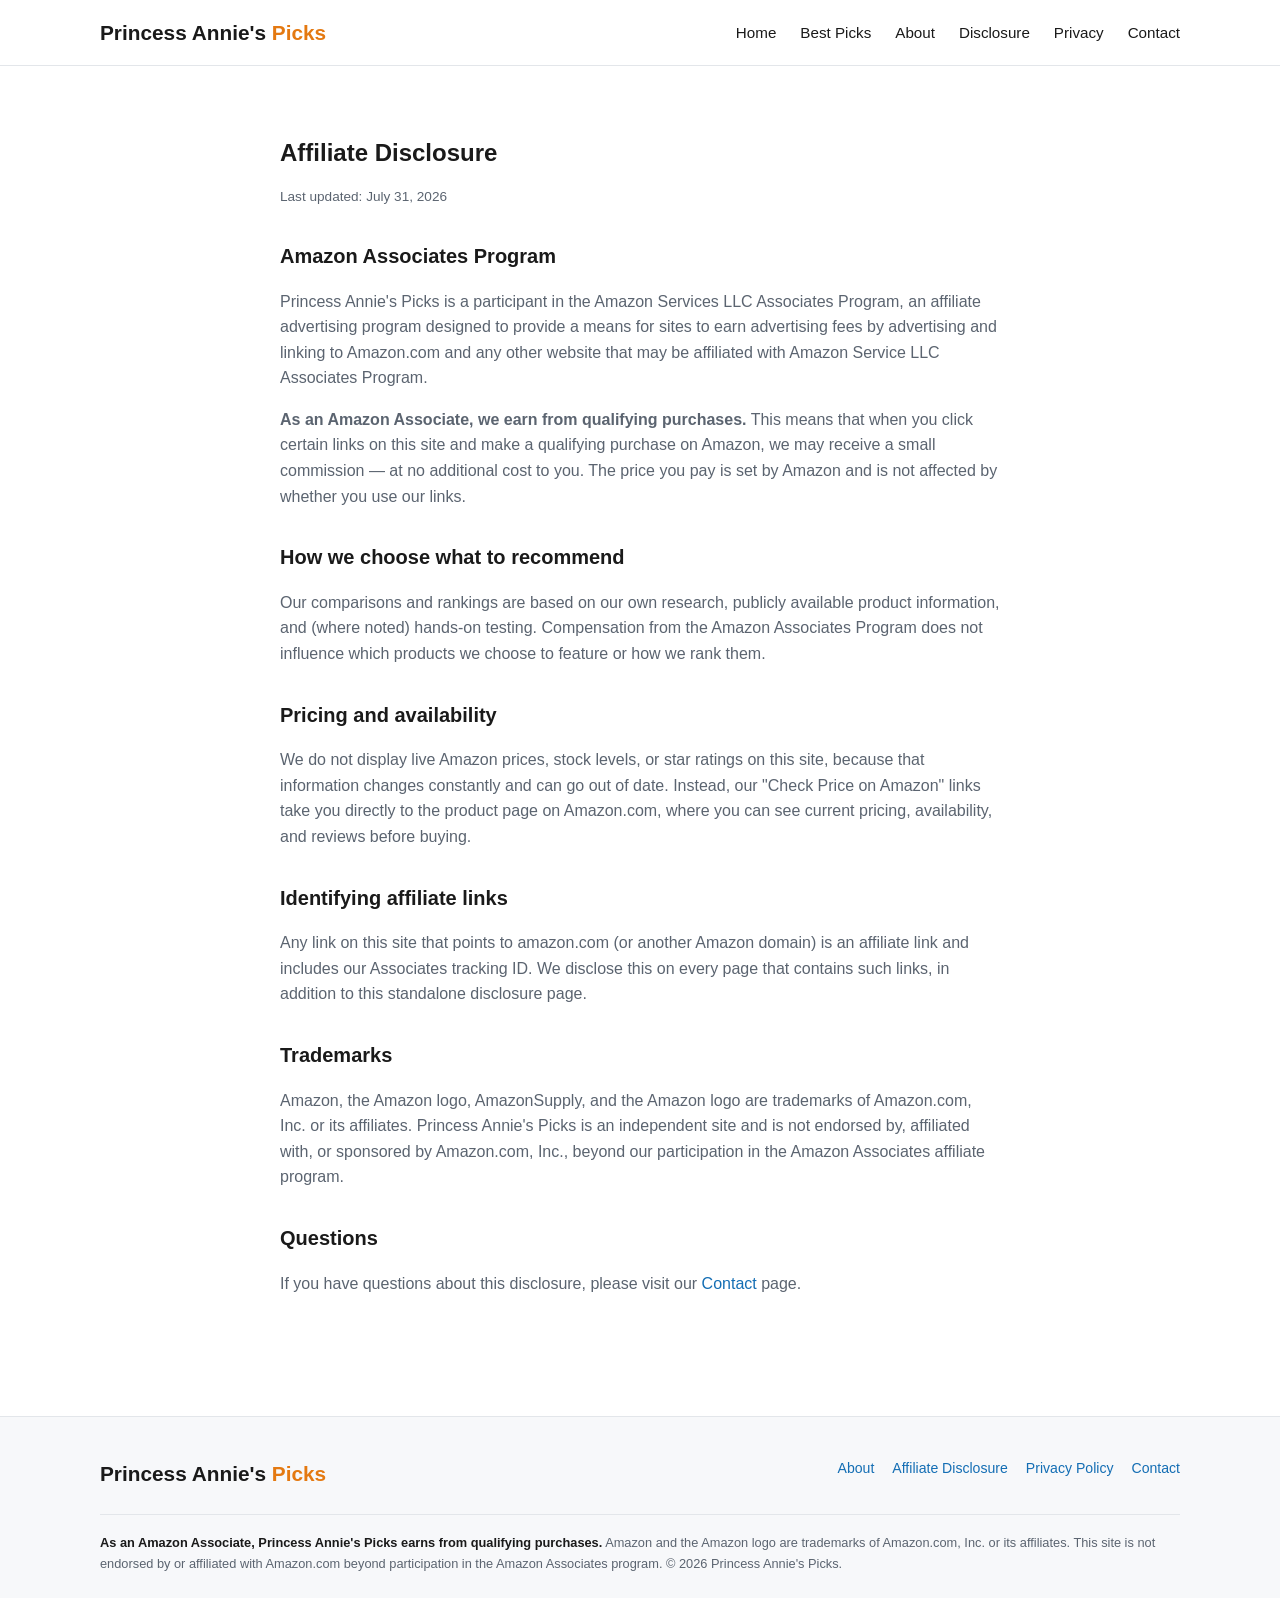
<file: pages/disclosure.html>
<!DOCTYPE html>
<html lang="en">
<head>
  <meta charset="UTF-8">
  <meta name="viewport" content="width=device-width, initial-scale=1.0">
  <title>Affiliate Disclosure | Princess Annie's Picks</title>
  <meta name="description" content="Princess Annie's Picks affiliate disclosure — details on our participation in the Amazon Services LLC Associates Program.">
  <link rel="stylesheet" href="../css/style.css">
</head>
<body>

  <header class="site-header">
    <div class="nav-wrap">
      <a href="../index.html" class="logo">Princess Annie's <span>Picks</span></a>
      <button class="nav-toggle" aria-label="Toggle navigation">&#9776;</button>
      <ul class="nav-links">
        <li><a href="../index.html">Home</a></li>
        <li><a href="best-picks.html">Best Picks</a></li>
        <li><a href="about.html">About</a></li>
        <li><a href="disclosure.html">Disclosure</a></li>
        <li><a href="privacy-policy.html">Privacy</a></li>
        <li><a href="contact.html">Contact</a></li>
      </ul>
    </div>
  </header>

  <section class="content-page">
    <div class="container" style="max-width:760px">
      <h1>Affiliate Disclosure</h1>
      <p class="updated">Last updated: July 31, 2026</p>

      <h2>Amazon Associates Program</h2>
      <p>
        Princess Annie's Picks is a participant in the Amazon Services LLC Associates Program, an affiliate
        advertising program designed to provide a means for sites to earn advertising fees by
        advertising and linking to Amazon.com and any other website that may be affiliated with
        Amazon Service LLC Associates Program.
      </p>
      <p>
        <strong>As an Amazon Associate, we earn from qualifying purchases.</strong> This means that
        when you click certain links on this site and make a qualifying purchase on Amazon, we may
        receive a small commission — at no additional cost to you. The price you pay is set by
        Amazon and is not affected by whether you use our links.
      </p>

      <h2>How we choose what to recommend</h2>
      <p>
        Our comparisons and rankings are based on our own research, publicly available product
        information, and (where noted) hands-on testing. Compensation from the Amazon Associates
        Program does not influence which products we choose to feature or how we rank them.
      </p>

      <h2>Pricing and availability</h2>
      <p>
        We do not display live Amazon prices, stock levels, or star ratings on this site, because
        that information changes constantly and can go out of date. Instead, our "Check Price on
        Amazon" links take you directly to the product page on Amazon.com, where you can see current
        pricing, availability, and reviews before buying.
      </p>

      <h2>Identifying affiliate links</h2>
      <p>
        Any link on this site that points to amazon.com (or another Amazon domain) is an affiliate
        link and includes our Associates tracking ID. We disclose this on every page that contains
        such links, in addition to this standalone disclosure page.
      </p>

      <h2>Trademarks</h2>
      <p>
        Amazon, the Amazon logo, AmazonSupply, and the Amazon logo are trademarks of Amazon.com,
        Inc. or its affiliates. Princess Annie's Picks is an independent site and is not endorsed by,
        affiliated with, or sponsored by Amazon.com, Inc., beyond our participation in the
        Amazon Associates affiliate program.
      </p>

      <h2>Questions</h2>
      <p>
        If you have questions about this disclosure, please visit our <a href="contact.html">Contact</a>
        page.
      </p>
    </div>
  </section>

  <footer class="site-footer">
    <div class="container">
      <div class="footer-grid">
        <div>
          <div class="logo">Princess Annie's <span>Picks</span></div>
        </div>
        <ul class="footer-links">
          <li><a href="about.html">About</a></li>
          <li><a href="disclosure.html">Affiliate Disclosure</a></li>
          <li><a href="privacy-policy.html">Privacy Policy</a></li>
          <li><a href="contact.html">Contact</a></li>
        </ul>
      </div>
      <div class="footer-disclosure">
        <strong>As an Amazon Associate, Princess Annie's Picks earns from qualifying purchases.</strong>
        Amazon and the Amazon logo are trademarks of Amazon.com, Inc. or its affiliates. This site is not endorsed by or affiliated with Amazon.com beyond participation in the Amazon Associates program.
        &copy; 2026 Princess Annie's Picks.
      </div>
    </div>
  </footer>

  <script src="../js/script.js"></script>
</body>
</html>
</file>
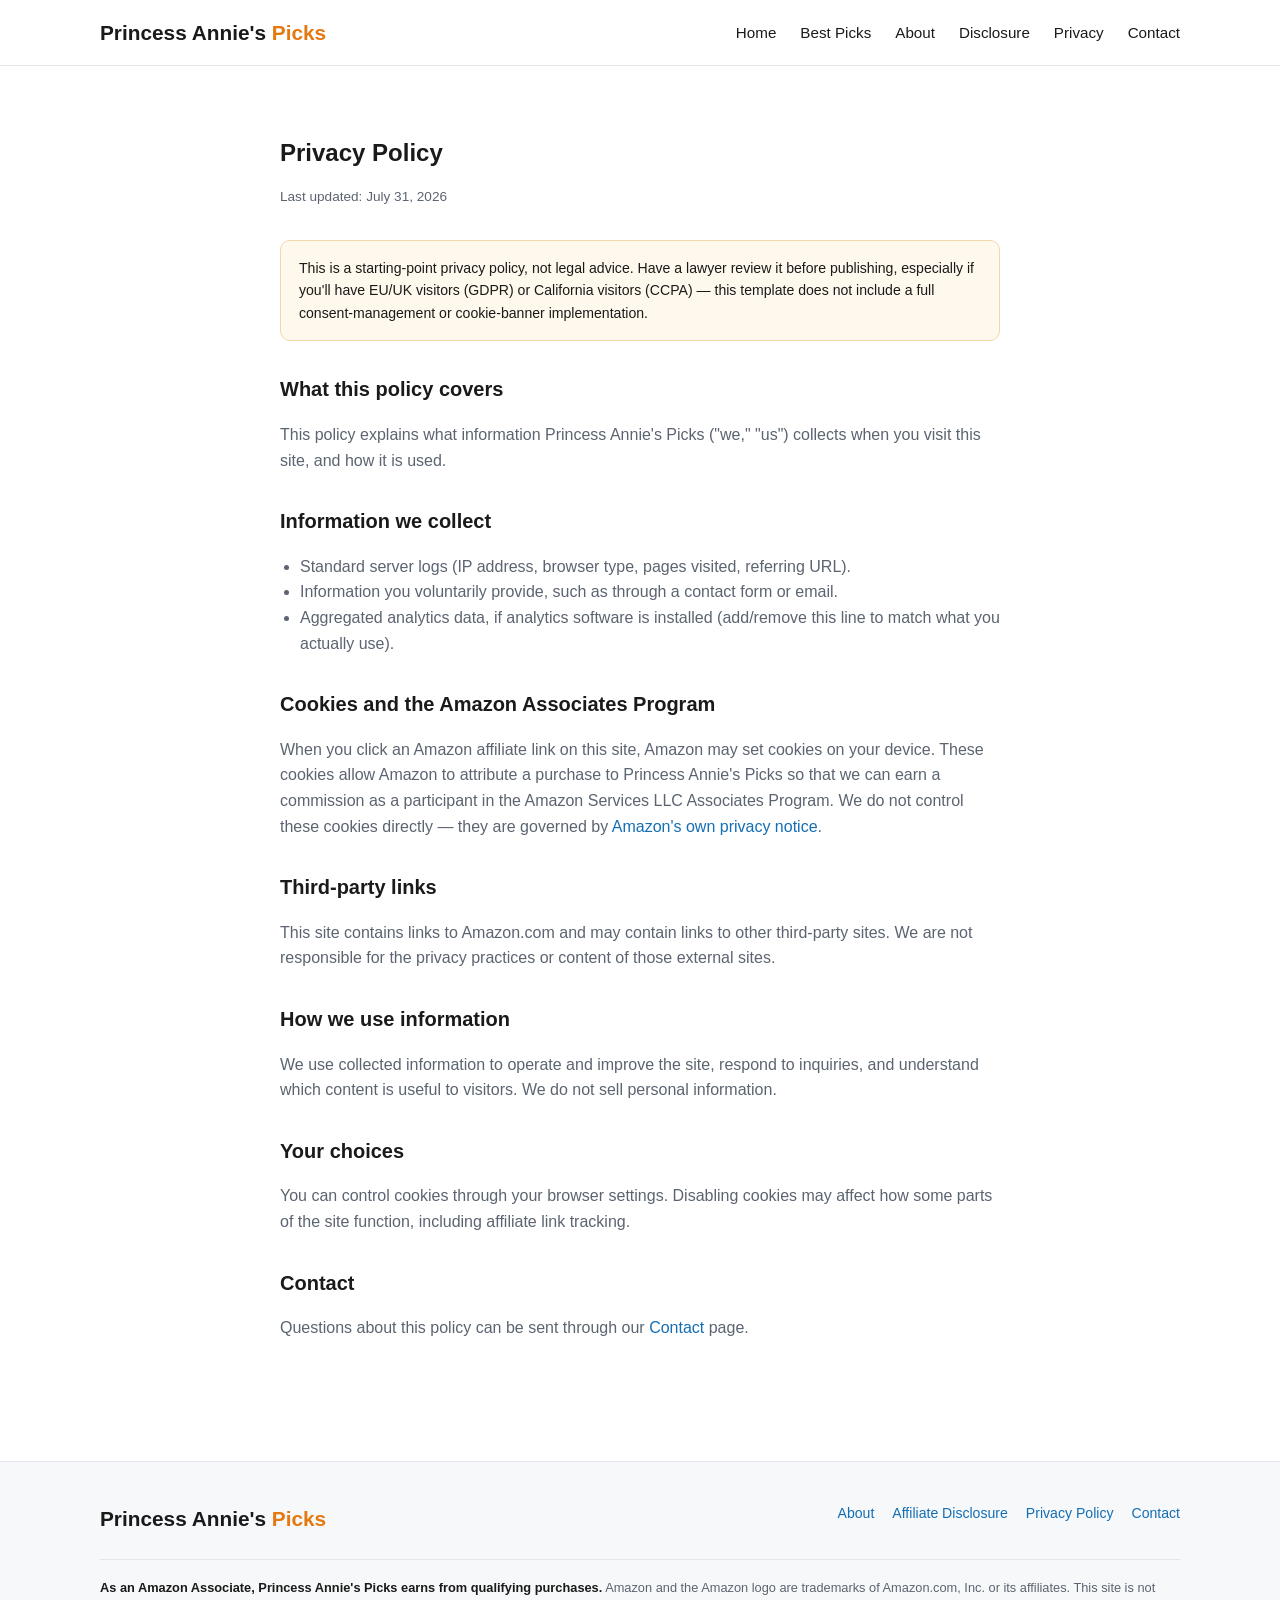
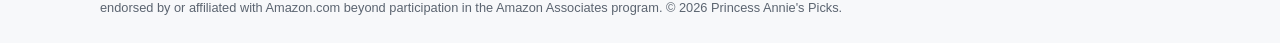
<file: pages/privacy-policy.html>
<!DOCTYPE html>
<html lang="en">
<head>
  <meta charset="UTF-8">
  <meta name="viewport" content="width=device-width, initial-scale=1.0">
  <title>Privacy Policy | Princess Annie's Picks</title>
  <meta name="description" content="Privacy policy for Princess Annie's Picks, including how we use cookies as part of the Amazon Associates Program.">
  <link rel="stylesheet" href="../css/style.css">
</head>
<body>

  <header class="site-header">
    <div class="nav-wrap">
      <a href="../index.html" class="logo">Princess Annie's <span>Picks</span></a>
      <button class="nav-toggle" aria-label="Toggle navigation">&#9776;</button>
      <ul class="nav-links">
        <li><a href="../index.html">Home</a></li>
        <li><a href="best-picks.html">Best Picks</a></li>
        <li><a href="about.html">About</a></li>
        <li><a href="disclosure.html">Disclosure</a></li>
        <li><a href="privacy-policy.html">Privacy</a></li>
        <li><a href="contact.html">Contact</a></li>
      </ul>
    </div>
  </header>

  <section class="content-page">
    <div class="container" style="max-width:760px">
      <h1>Privacy Policy</h1>
      <p class="updated">Last updated: July 31, 2026</p>

      <div class="placeholder-note">
        This is a starting-point privacy policy, not legal advice. Have a lawyer review it before
        publishing, especially if you'll have EU/UK visitors (GDPR) or California visitors (CCPA) —
        this template does not include a full consent-management or cookie-banner implementation.
      </div>

      <h2>What this policy covers</h2>
      <p>
        This policy explains what information Princess Annie's Picks ("we," "us") collects when you visit
        this site, and how it is used.
      </p>

      <h2>Information we collect</h2>
      <ul>
        <li>Standard server logs (IP address, browser type, pages visited, referring URL).</li>
        <li>Information you voluntarily provide, such as through a contact form or email.</li>
        <li>Aggregated analytics data, if analytics software is installed (add/remove this line to match what you actually use).</li>
      </ul>

      <h2>Cookies and the Amazon Associates Program</h2>
      <p>
        When you click an Amazon affiliate link on this site, Amazon may set cookies on your device.
        These cookies allow Amazon to attribute a purchase to Princess Annie's Picks so that we can earn a
        commission as a participant in the Amazon Services LLC Associates Program. We do not control
        these cookies directly — they are governed by
        <a href="https://www.amazon.com/gp/help/customer/display.html?nodeId=468496" target="_blank" rel="noopener">Amazon's own privacy notice</a>.
      </p>

      <h2>Third-party links</h2>
      <p>
        This site contains links to Amazon.com and may contain links to other third-party sites.
        We are not responsible for the privacy practices or content of those external sites.
      </p>

      <h2>How we use information</h2>
      <p>
        We use collected information to operate and improve the site, respond to inquiries, and
        understand which content is useful to visitors. We do not sell personal information.
      </p>

      <h2>Your choices</h2>
      <p>
        You can control cookies through your browser settings. Disabling cookies may affect how
        some parts of the site function, including affiliate link tracking.
      </p>

      <h2>Contact</h2>
      <p>
        Questions about this policy can be sent through our <a href="contact.html">Contact</a> page.
      </p>
    </div>
  </section>

  <footer class="site-footer">
    <div class="container">
      <div class="footer-grid">
        <div>
          <div class="logo">Princess Annie's <span>Picks</span></div>
        </div>
        <ul class="footer-links">
          <li><a href="about.html">About</a></li>
          <li><a href="disclosure.html">Affiliate Disclosure</a></li>
          <li><a href="privacy-policy.html">Privacy Policy</a></li>
          <li><a href="contact.html">Contact</a></li>
        </ul>
      </div>
      <div class="footer-disclosure">
        <strong>As an Amazon Associate, Princess Annie's Picks earns from qualifying purchases.</strong>
        Amazon and the Amazon logo are trademarks of Amazon.com, Inc. or its affiliates. This site is not endorsed by or affiliated with Amazon.com beyond participation in the Amazon Associates program.
        &copy; 2026 Princess Annie's Picks.
      </div>
    </div>
  </footer>

  <script src="../js/script.js"></script>
</body>
</html>
</file>
<file: css/style.css>
/* ===========================================================
   Amazon Associates comparison-site starter — base styles
   =========================================================== */

:root {
  --color-bg: #ffffff;
  --color-bg-alt: #f7f8fa;
  --color-text: #1a1a1a;
  --color-text-muted: #5b6470;
  --color-border: #e3e6ea;
  --color-primary: #e47911;      /* Amazon-adjacent orange, but not the trademarked logo */
  --color-primary-dark: #c96407;
  --color-accent: #146eb4;
  --color-card-bg: #ffffff;
  --color-disclosure-bg: #fff8ec;
  --color-disclosure-border: #f0d9a6;
  --radius: 10px;
  --max-width: 1120px;
  --shadow-sm: 0 1px 3px rgba(0,0,0,0.06);
  --shadow-md: 0 4px 16px rgba(0,0,0,0.08);
}

@media (prefers-color-scheme: dark) {
  :root {
    --color-bg: #14161a;
    --color-bg-alt: #1c1f24;
    --color-text: #eef0f2;
    --color-text-muted: #a0a7b1;
    --color-border: #2a2e35;
    --color-card-bg: #1c1f24;
    --color-disclosure-bg: #262013;
    --color-disclosure-border: #4a3a17;
    --shadow-sm: 0 1px 3px rgba(0,0,0,0.4);
    --shadow-md: 0 4px 16px rgba(0,0,0,0.5);
  }
}

* { box-sizing: border-box; }

body {
  margin: 0;
  font-family: -apple-system, BlinkMacSystemFont, "Segoe UI", Roboto, Helvetica, Arial, sans-serif;
  background: var(--color-bg);
  color: var(--color-text);
  line-height: 1.6;
}

a { color: var(--color-accent); text-decoration: none; }
a:hover { text-decoration: underline; }

img { max-width: 100%; display: block; }

.container {
  max-width: var(--max-width);
  margin: 0 auto;
  padding: 0 20px;
}

/* ---------- Header / Nav ---------- */
.site-header {
  border-bottom: 1px solid var(--color-border);
  background: var(--color-bg);
  position: sticky;
  top: 0;
  z-index: 50;
}

.nav-wrap {
  display: flex;
  align-items: center;
  justify-content: space-between;
  padding: 16px 20px;
  max-width: var(--max-width);
  margin: 0 auto;
}

.logo {
  font-weight: 800;
  font-size: 1.3rem;
  color: var(--color-text);
}
.logo span { color: var(--color-primary); }

.nav-links {
  display: flex;
  gap: 24px;
  list-style: none;
  margin: 0;
  padding: 0;
}

.nav-links a {
  color: var(--color-text);
  font-weight: 500;
  font-size: 0.95rem;
}

.nav-toggle {
  display: none;
  background: none;
  border: none;
  font-size: 1.5rem;
  cursor: pointer;
  color: var(--color-text);
}

@media (max-width: 720px) {
  .nav-toggle { display: block; }
  .nav-links {
    position: absolute;
    top: 100%;
    left: 0;
    right: 0;
    background: var(--color-bg);
    flex-direction: column;
    gap: 0;
    border-bottom: 1px solid var(--color-border);
    display: none;
  }
  .nav-links.open { display: flex; }
  .nav-links li { border-top: 1px solid var(--color-border); }
  .nav-links a { display: block; padding: 14px 20px; }
}

/* ---------- Hero ---------- */
.hero {
  background: var(--color-bg-alt);
  padding: 64px 0 48px;
  text-align: center;
}

.hero h1 {
  font-size: 2.2rem;
  margin: 0 0 12px;
}

.hero p {
  color: var(--color-text-muted);
  max-width: 640px;
  margin: 0 auto;
  font-size: 1.05rem;
}

/* ---------- Disclosure banner (required near affiliate links) ---------- */
.disclosure-banner {
  background: var(--color-disclosure-bg);
  border: 1px solid var(--color-disclosure-border);
  border-radius: var(--radius);
  padding: 14px 18px;
  font-size: 0.88rem;
  color: var(--color-text-muted);
  margin: 24px 0;
}

.disclosure-banner strong { color: var(--color-text); }

.disclosure-inline {
  font-size: 0.82rem;
  color: var(--color-text-muted);
  margin-top: 6px;
  font-style: italic;
}

/* ---------- Section ---------- */
.section {
  padding: 56px 0;
}

.section-title {
  font-size: 1.6rem;
  margin-bottom: 8px;
}

.section-subtitle {
  color: var(--color-text-muted);
  margin-bottom: 32px;
  max-width: 680px;
}

/* ---------- Category / listicle cards ---------- */
.card-grid {
  display: grid;
  grid-template-columns: repeat(3, 1fr);
  gap: 24px;
}

@media (max-width: 900px) {
  .card-grid { grid-template-columns: repeat(2, 1fr); }
}
@media (max-width: 620px) {
  .card-grid { grid-template-columns: 1fr; }
}

.card {
  background: var(--color-card-bg);
  border: 1px solid var(--color-border);
  border-radius: var(--radius);
  overflow: hidden;
  box-shadow: var(--shadow-sm);
  display: flex;
  flex-direction: column;
  transition: transform 0.15s ease, box-shadow 0.15s ease;
}
.card:hover { transform: translateY(-3px); box-shadow: var(--shadow-md); }

.card-image {
  aspect-ratio: 4 / 3;
  background: var(--color-bg-alt);
  display: flex;
  align-items: center;
  justify-content: center;
  color: var(--color-text-muted);
  font-size: 0.85rem;
}

.card-body {
  padding: 18px;
  display: flex;
  flex-direction: column;
  gap: 10px;
  flex: 1;
}

.card-body h3 { margin: 0; font-size: 1.05rem; }
.card-body p { margin: 0; color: var(--color-text-muted); font-size: 0.92rem; }

.badge {
  display: inline-block;
  background: var(--color-primary);
  color: #fff;
  font-size: 0.72rem;
  font-weight: 700;
  text-transform: uppercase;
  letter-spacing: 0.04em;
  padding: 3px 8px;
  border-radius: 4px;
  width: fit-content;
}

/* ---------- Product listicle item ---------- */
.product-item {
  display: grid;
  grid-template-columns: 200px 1fr;
  gap: 24px;
  padding: 24px 0;
  border-bottom: 1px solid var(--color-border);
}

@media (max-width: 640px) {
  .product-item { grid-template-columns: 1fr; }
}

.product-rank {
  font-size: 0.85rem;
  font-weight: 700;
  color: var(--color-primary);
  margin-bottom: 4px;
}

.product-image-placeholder {
  background: var(--color-bg-alt);
  border: 1px dashed var(--color-border);
  border-radius: var(--radius);
  aspect-ratio: 1;
  display: flex;
  align-items: center;
  justify-content: center;
  text-align: center;
  font-size: 0.78rem;
  color: var(--color-text-muted);
  padding: 8px;
}

.product-image {
  background: var(--color-bg-alt);
  border: 1px solid var(--color-border);
  border-radius: var(--radius);
  aspect-ratio: 1;
  overflow: hidden;
  display: flex;
  align-items: center;
  justify-content: center;
}

.product-image img {
  width: 100%;
  height: 100%;
  object-fit: contain;
}

.product-title {
  font-size: 1.2rem;
  margin: 0 0 8px;
}

.product-features {
  margin: 10px 0;
  padding-left: 18px;
  color: var(--color-text-muted);
  font-size: 0.92rem;
}
.product-features li { margin-bottom: 4px; }

.product-cta-row {
  display: flex;
  align-items: center;
  gap: 14px;
  margin-top: 12px;
  flex-wrap: wrap;
}

/* ---------- Buttons ---------- */
.btn {
  display: inline-block;
  background: var(--color-primary);
  color: #fff;
  font-weight: 700;
  padding: 10px 20px;
  border-radius: 6px;
  font-size: 0.92rem;
  border: none;
  cursor: pointer;
}
.btn:hover { background: var(--color-primary-dark); text-decoration: none; }

.btn-outline {
  background: transparent;
  color: var(--color-text);
  border: 1px solid var(--color-border);
}
.btn-outline:hover { background: var(--color-bg-alt); }

.price-note {
  font-size: 0.82rem;
  color: var(--color-text-muted);
}

/* ---------- Comparison table ---------- */
.table-wrap {
  overflow-x: auto;
  margin: 24px 0;
  border: 1px solid var(--color-border);
  border-radius: var(--radius);
}

table.compare {
  width: 100%;
  border-collapse: collapse;
  font-size: 0.9rem;
  min-width: 640px;
}

table.compare th,
table.compare td {
  padding: 12px 14px;
  border-bottom: 1px solid var(--color-border);
  text-align: left;
}

table.compare th {
  background: var(--color-bg-alt);
  font-weight: 700;
}

table.compare tr:last-child td { border-bottom: none; }

/* ---------- Footer ---------- */
.site-footer {
  border-top: 1px solid var(--color-border);
  background: var(--color-bg-alt);
  padding: 40px 0 24px;
  margin-top: 40px;
  font-size: 0.88rem;
  color: var(--color-text-muted);
}

.footer-grid {
  display: flex;
  justify-content: space-between;
  gap: 24px;
  flex-wrap: wrap;
  margin-bottom: 24px;
}

.footer-links {
  display: flex;
  gap: 18px;
  flex-wrap: wrap;
  list-style: none;
  padding: 0;
  margin: 0;
}

.footer-disclosure {
  border-top: 1px solid var(--color-border);
  padding-top: 18px;
  font-size: 0.8rem;
}

.footer-disclosure strong { color: var(--color-text); }

/* ---------- Static content pages (disclosure / privacy / about) ---------- */
.content-page {
  padding: 48px 0 64px;
}
.content-page h1 { margin-bottom: 8px; }
.content-page .updated { color: var(--color-text-muted); font-size: 0.85rem; margin-bottom: 32px; }
.content-page h2 { margin-top: 32px; font-size: 1.25rem; }
.content-page p, .content-page li { color: var(--color-text-muted); }
.content-page ul { padding-left: 20px; }

.placeholder-note {
  background: var(--color-disclosure-bg);
  border: 1px solid var(--color-disclosure-border);
  border-radius: var(--radius);
  padding: 16px 18px;
  font-size: 0.88rem;
  margin-bottom: 24px;
}
</file>
